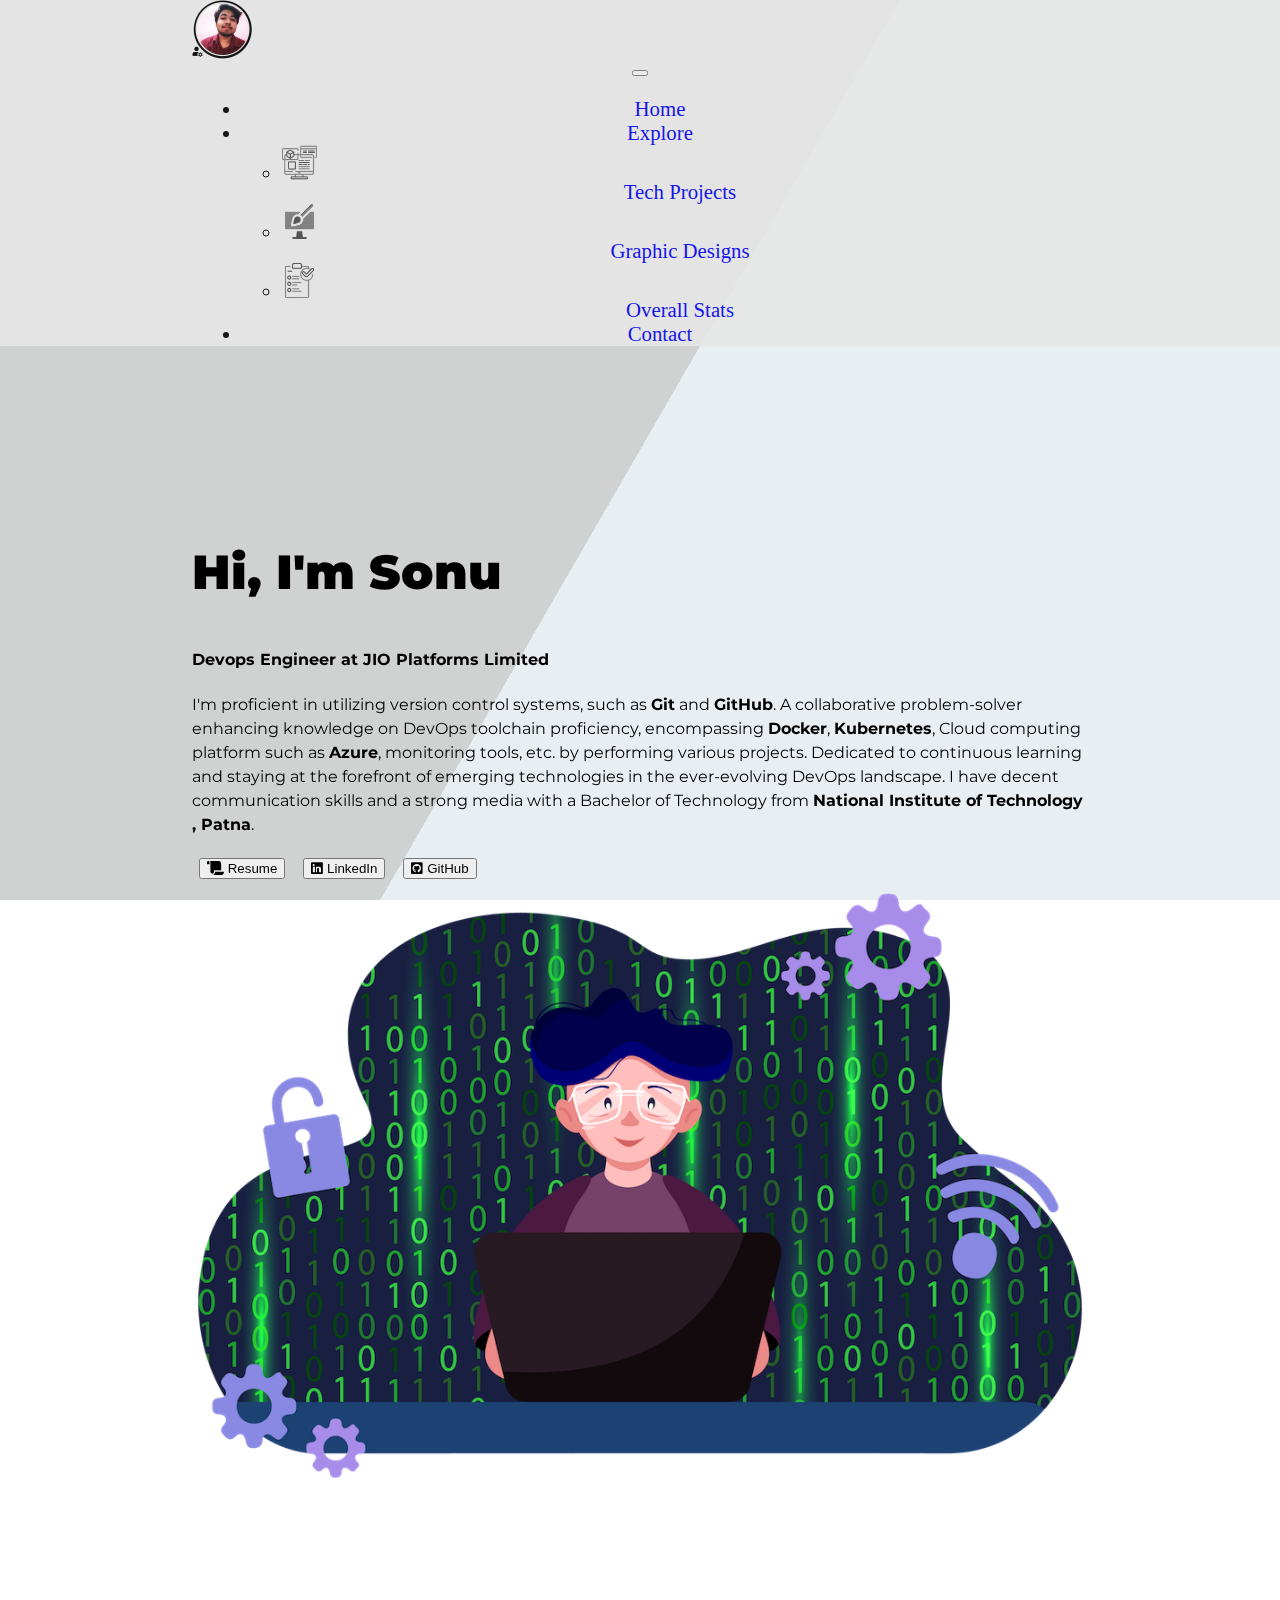
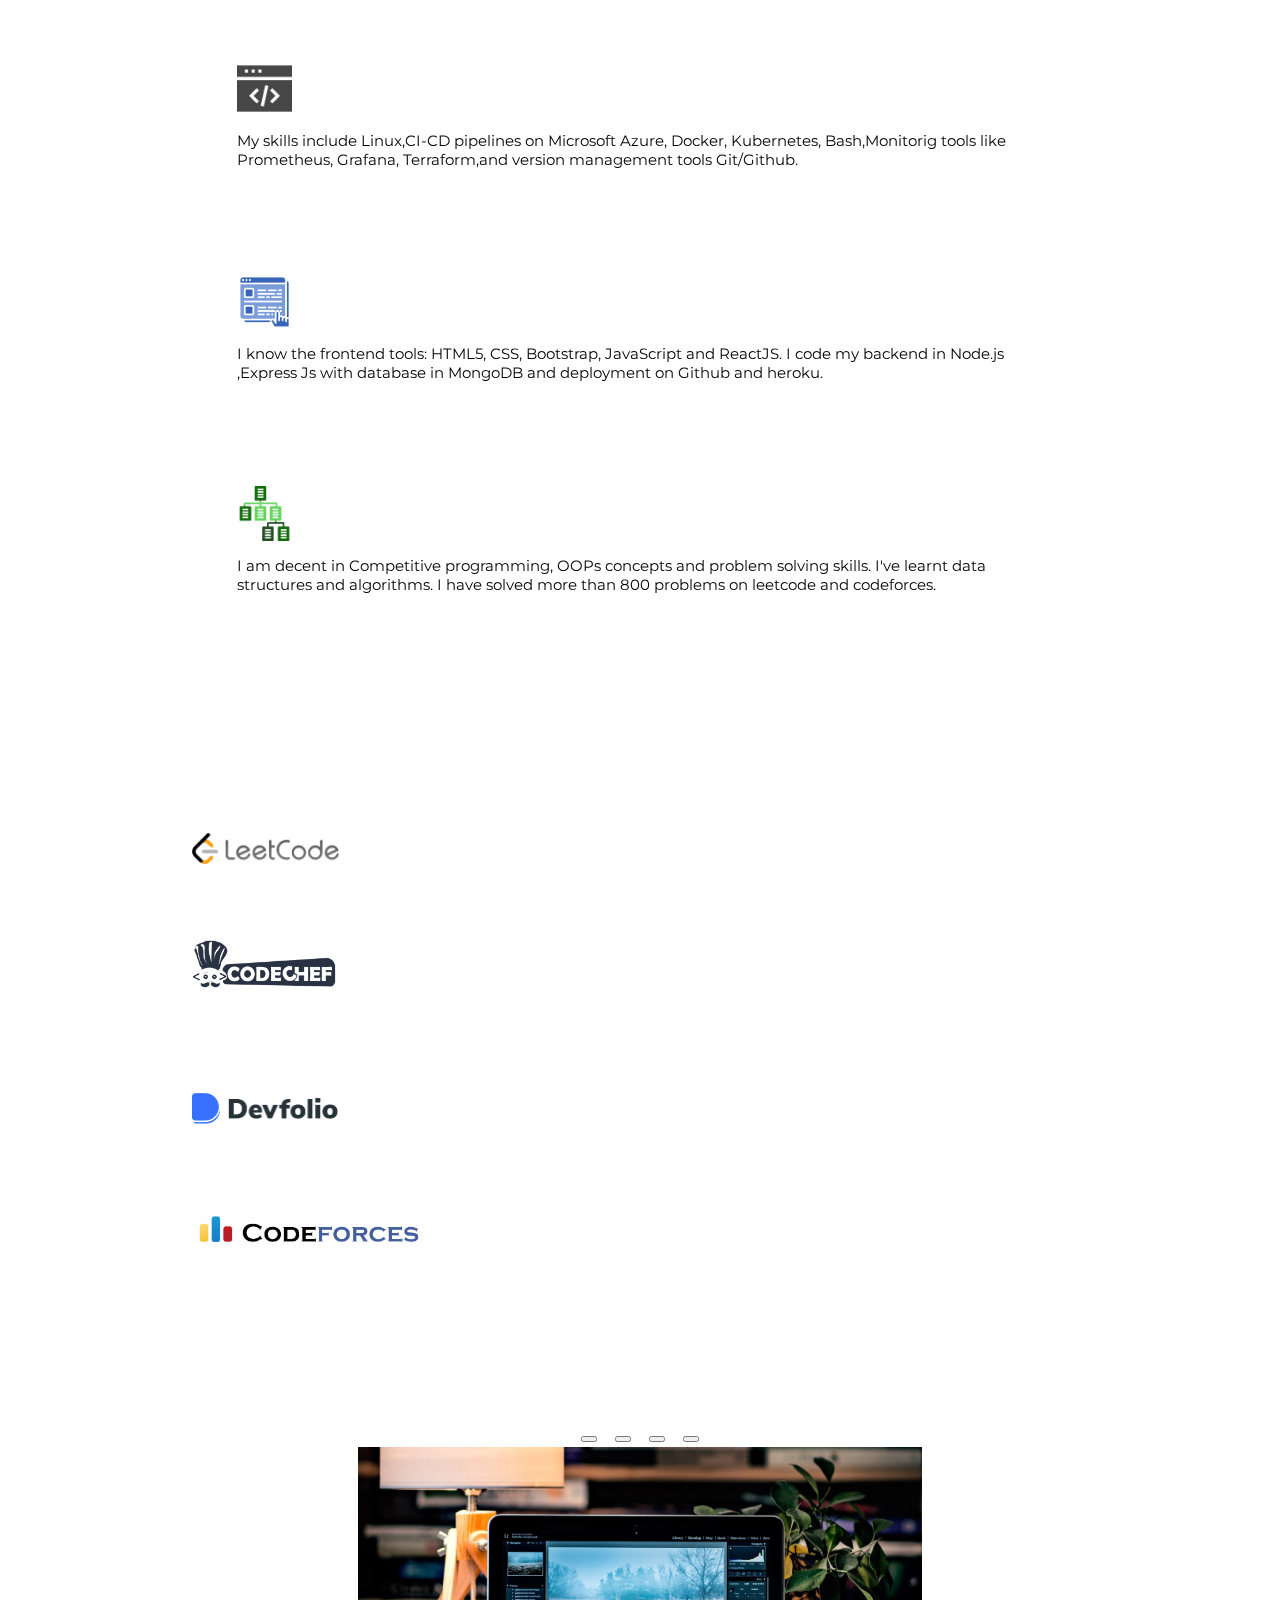
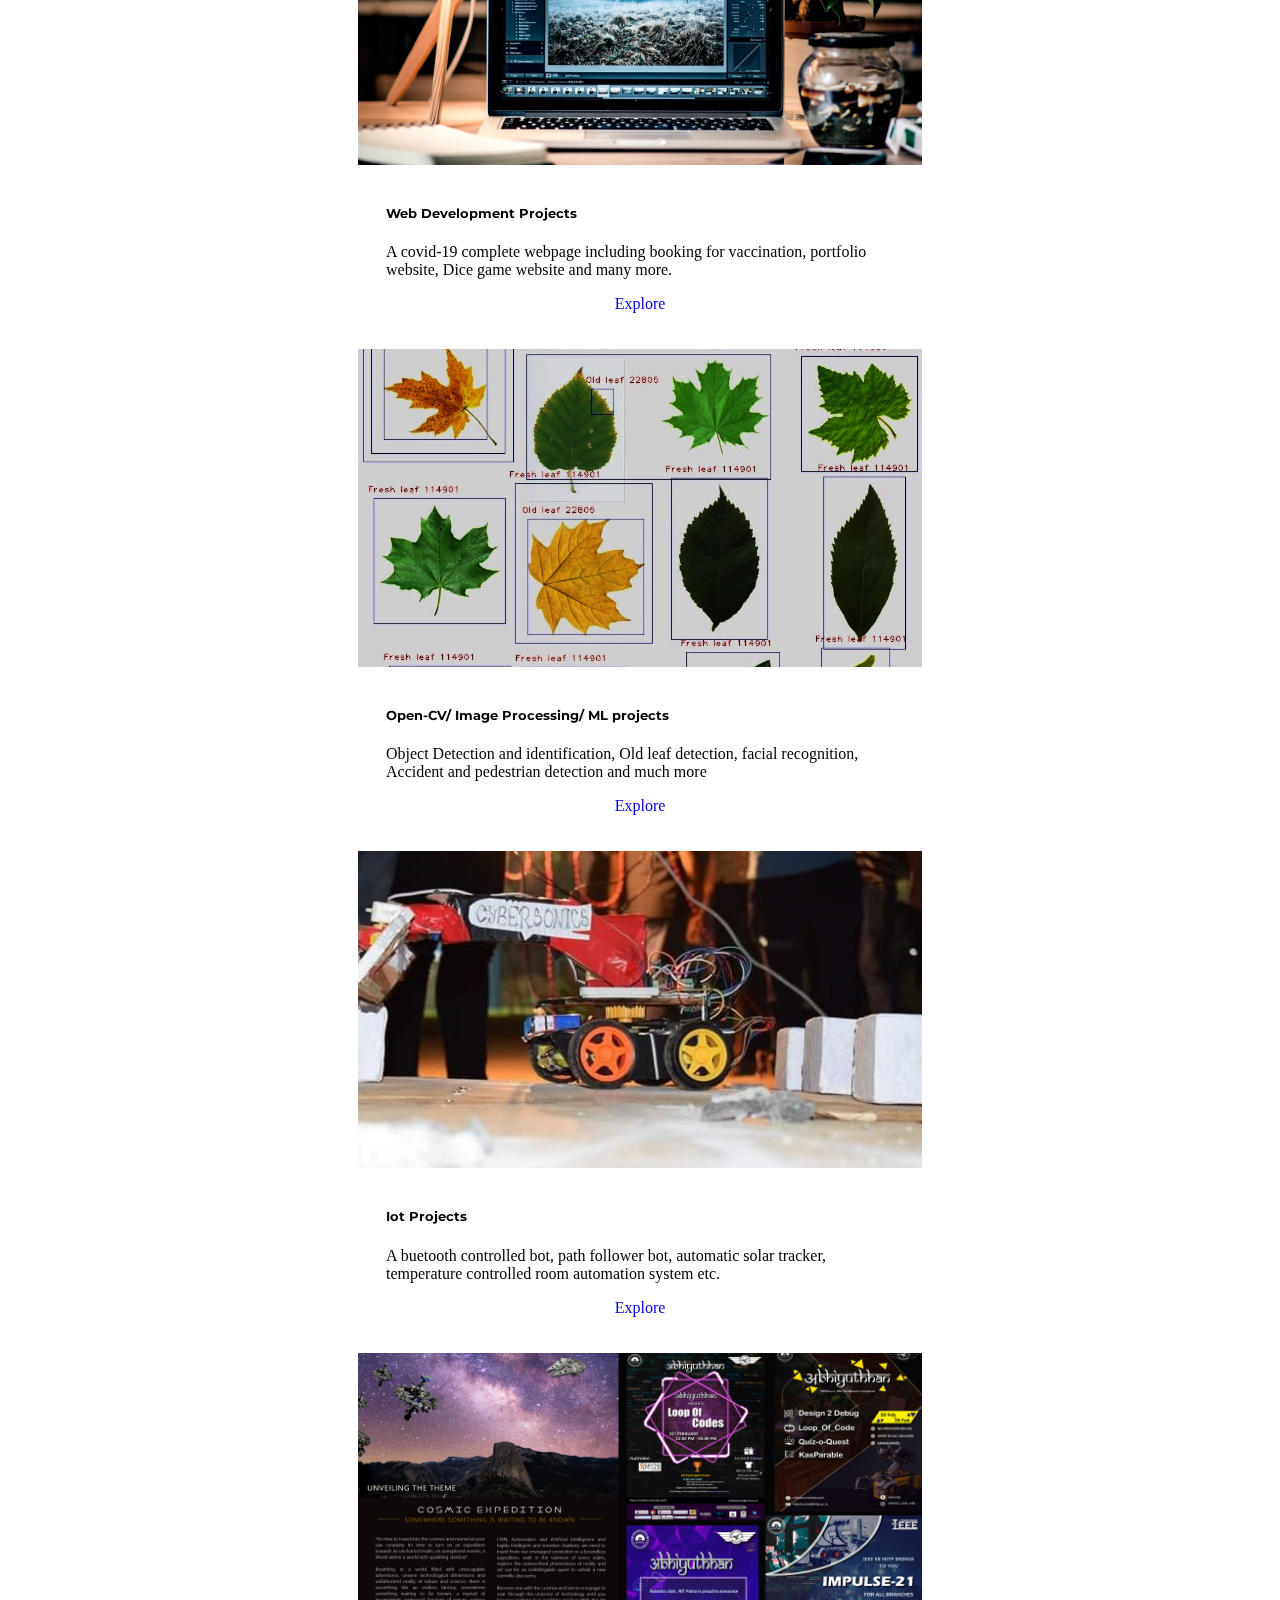
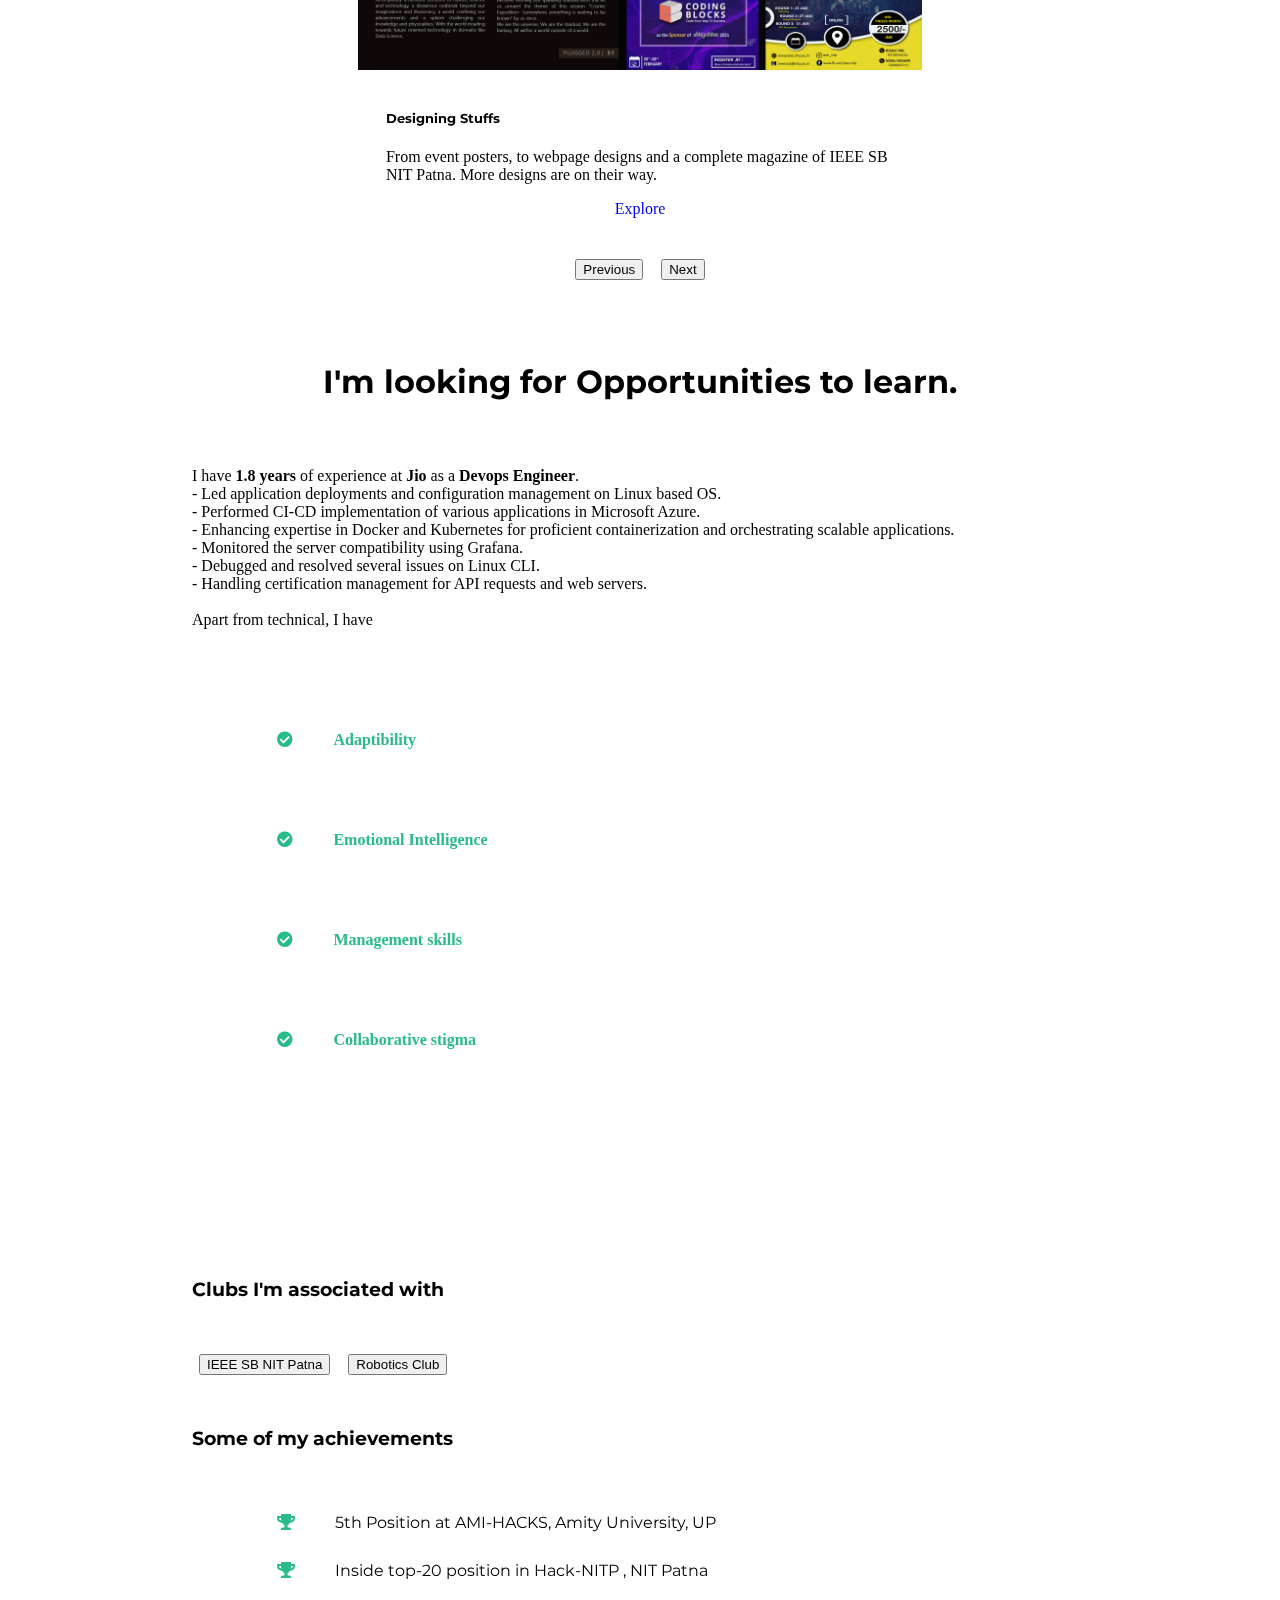
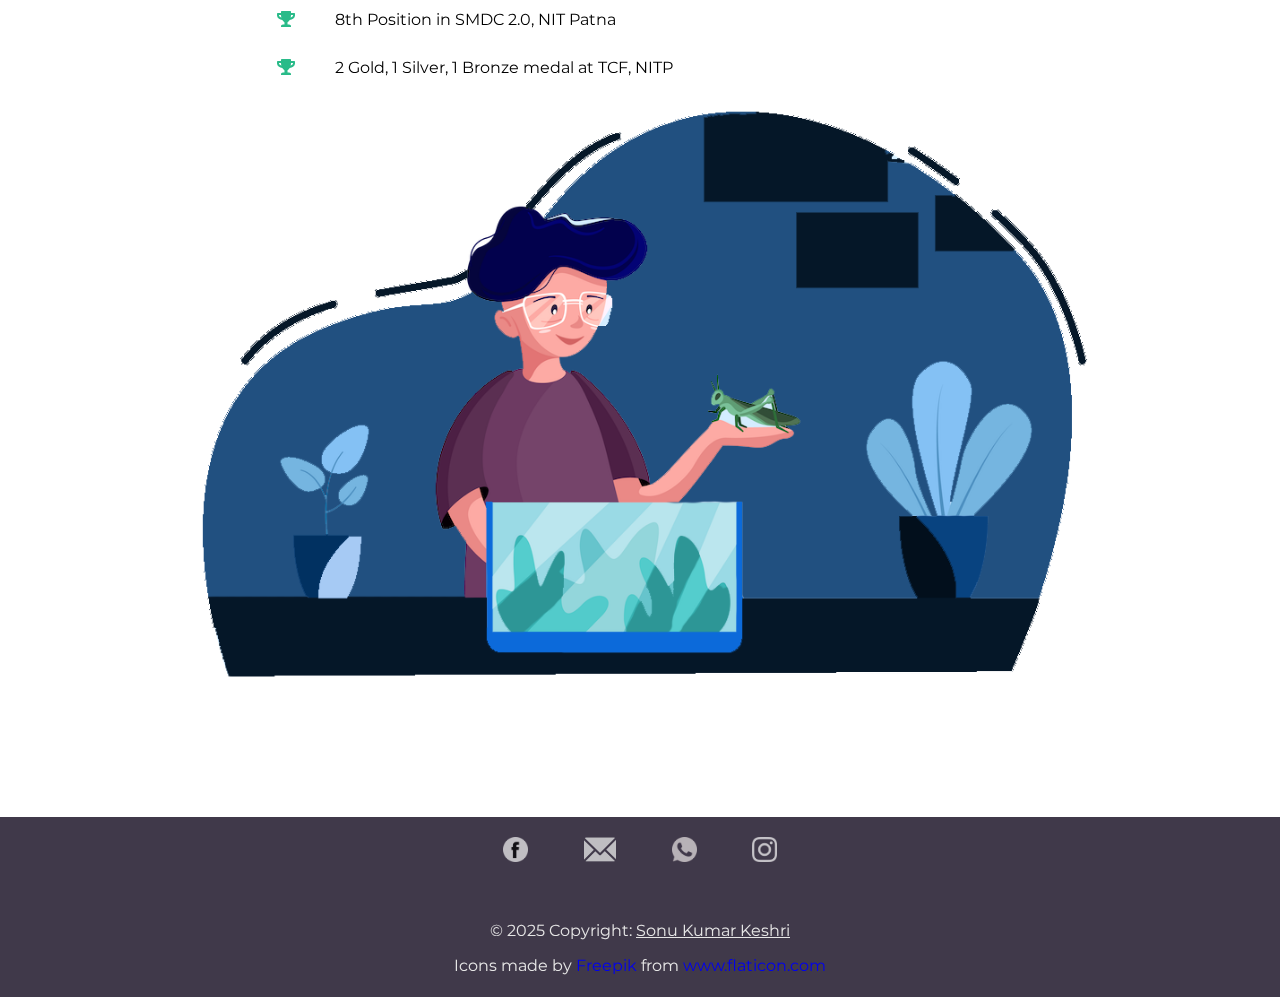
<file: index.html>
<!doctype html>
<html lang="en">

<head>
  <!-- Required meta tags -->
  <meta charset="utf-8">
  <meta name="viewport" content="width=device-width, initial-scale=1">

  <!-- Bootstrap CSS -->
  <link href="https://cdn.jsdelivr.net/npm/bootstrap@5.0.1/dist/css/bootstrap.min.css" rel="stylesheet" integrity="sha384-+0n0xVW2eSR5OomGNYDnhzAbDsOXxcvSN1TPprVMTNDbiYZCxYbOOl7+AMvyTG2x" crossorigin="anonymous">
  <!-- Google fonts -->
  <link rel="preconnect" href="https://fonts.gstatic.com">
  <link href="https://fonts.googleapis.com/css2?family=Montserrat:wght@100;200;400;500;700&family=Roboto&family=Source+Sans+Pro&display=swap" rel="stylesheet">

  <!-- icons ke liye -->
  <link rel="stylesheet" href="https://use.fontawesome.com/releases/v5.13.0/css/all.css">

  <!-- Apna Stylesheet and favicon, created from favicon.cc -->
  <link rel="stylesheet" href="styles.css">
  <link rel="icon" href="images/favicon.ico">

  <title>Portfolio | Sonu</title>
</head>

<body>

  <!-- Navigation Bar -->

  <div class="navigationBar">
    <nav class="navbar navbar-expand-md navbar-light">
      <div class="container-fluid">
        <a class="navbar-brand" href="#"><img src="images\IMG_20210610_123647_2.png" alt=""> </a>

        <button class="navbar-toggler" type="button" data-bs-toggle="collapse" data-bs-target="#navbarSupportedContent" aria-controls="navbarSupportedContent" aria-expanded="false" aria-label="Toggle navigation">
          <span class="navbar-toggler-icon"></span>
        </button>
        <div class="collapse navbar-collapse" id="navbarSupportedContent">

          <ul class="navbar-nav ms-auto nav justify-content-end">

            <li class="nav-item"><a class="nav-link active" aria-current="page" href="#"> Home </a> </li>


            <li class="nav-item dropdown">
              <a class="nav-link dropdown-toggle" href="#" id="navbarDarkDropdownMenuLink" role="button" data-bs-toggle="dropdown" aria-expanded="false">
                Explore
              </a>
              <ul class="dropdown-menu dropdown-menu-light" aria-labelledby="navbarDarkDropdownMenuLink">
                <li><a class="dropdown-item" href="TechProjects.html"><img class="exploreIcons" src="images\projection.png" alt="Tech Projects"> Tech Projects</a></li>
                <li><a class="dropdown-item" href="graphicDesigns.html"><img class="exploreIcons" src="images\graphic-design.png" alt="Tech Projects">Graphic Designs</a></li>
                <li><a class="dropdown-item" href="stats.html"><img class="exploreIcons" src="images\briefing.png" alt="Tech Projects">Overall Stats</a></li>
              </ul>
            </li>

            <li class="nav-item"> <a class="nav-link" href="contact.html"> Contact
              </a> </li>

          </ul>
        </div>
      </div>
    </nav>
  </div>



  <!-- intro basic -->

  <div class="container-fluid">
<div class="rower">


    <div class="row">

      <div class="col-lg-6 col-md-6">
        <div class="infoText">
          <h2>Hi, I'm Sonu</h2>
          <h4>Devops Engineer at JIO Platforms Limited</h4>
          <p></p>
          <p>I'm proficient in utilizing version control systems, such as <B>Git</B> and <B>GitHub</B>. A collaborative problem-solver enhancing knowledge on DevOps toolchain proficiency, encompassing <B>Docker</B>, <B>Kubernetes</B>, Cloud computing platform such as <B>Azure</B>, monitoring tools, etc. by performing various projects. Dedicated to continuous learning and staying at the forefront of emerging technologies in the ever-evolving DevOps landscape. I have decent communication skills and a strong media with a Bachelor of Technology from <B>National Institute of Technology , Patna</B>. 
            <p></p>

            <p></p>
            <a href="https://drive.google.com/file/d/1Of7NNMS3URpUi4ZI8-nAjA60VyKyiA_t/view?usp=sharing"> <button class="btn btn-lg  btn-dark btn-block" type="button" name="button"> <i class="fas fa-scroll"></i> Resume </button></a>
            <a href="https://www.linkedin.com/in/sonu-kumar-keshri-b7b8761a6"> <button class="btn btn-lg btn-outline-primary btn-block" type="button" name="button"> <i class="fab fa-linkedin"></i> LinkedIn </button></a>
            <a href="https://github.com/sonukumarkeshri4"> <button class="btn btn-lg btn-outline-success btn-block" type="button" name="button"> <i class="fab fa-github-square"></i> GitHub </button></a>
        </div>
      </div>
      <div class="col-lg-6 col-md-6">
        <img src="images\b0d3fa951864bc5c4d1aea790598d6e7f1f33d1c.png" alt="MY IMAGE" height="280px" width="auto">
      </div>
    </div>
  </div>

</div>

  <!-- for my skills  -->

  <div class="container-fluid">
<div class="rower">


    <div class="row">

      <div class="col-lg-4 col-md-4">
        <div class="infoText2">
          <img class="skillicons" src="images\programming.png" alt="prograaming icon">
          <p></p>
          <p>My skills include Linux,CI-CD pipelines on Microsoft Azure, Docker, Kubernetes, Bash,Monitorig tools like Prometheus, Grafana, Terraform,and version management tools Git/Github. </p>
        </div>
      </div>

      <div class="col-lg-4 col-md-4">
        <div class="infoText2">
          <img class="skillicons" src="images\blog.png" alt="">
          <p></p>
          <p>I know the frontend tools: HTML5, CSS, Bootstrap, JavaScript and ReactJS.
            I code my backend in Node.js ,Express Js with database in MongoDB and deployment on Github and heroku.</p>
        </div>
      </div>

      <div class="col-lg-4 col-md-4">
        <div class="infoText2">
          <img class="skillicons" src="images\hierarchical-structure.png" alt="">
          <p></p>
          <p>I am decent in Competitive programming, OOPs concepts and problem solving skills. I've learnt
            data structures and algorithms. I have solved more than 800 problems on leetcode and codeforces.</p>
        </div>
      </div>


    </div>
  </div>
</div>
  <!-- platforms on which i am -->

  <div class="container-fluid">
    <div class="rower">


    <div class="row">

      <div class="platformMargin col-lg-3 col-md-6">
        <a href="https://leetcode.com/sonukumarkeshri4/"> <img class="platform-icons" src="images\platforms\leetcode.png" alt="leetcode icon"></a>

      </div>
      <div class="platformMargin col-lg-3 col-md-6">
        <a href="https://www.codechef.com/users/sonukeshri4"> <img class="platform-icons-codechef" src="images\platforms\1_00C_a6JMPYeLdFyx0g28aQ.png" alt="codechef icon"></a>
      </div>
      <div class="platformMargin col-lg-3 col-md-6">
        <a href="https://devfolio.co/@SonuKumarKeshri"><img class="platform-icons" src="images\platforms\download.png" alt="devfolio icon"></a>
      </div>
      <div class="platformMargin col-lg-3 col-md-6">
        <a href="https://devfolio.co/@SonuKeshri"> <img class="platform-icons" src="images\platforms\cf.png" alt="codeforces icon"></a>
      </div>

    </div>
    </div>
  </div>


  <!-- Projects Look and carousel ke andar cards -->

  <div class="container-fluid">
<div class="rower">


    <div class="row">

      <div class="corouscard col-lg-6 col-md-6">

        <div id="carouselExampleDark" class="carousel carousel-dark slide" data-bs-ride="carousel">
          <div class="carousel-indicators">
            <button type="button" data-bs-target="#carouselExampleDark" data-bs-slide-to="0" class="active" aria-current="true" aria-label="Slide 1"></button>
            <button type="button" data-bs-target="#carouselExampleDark" data-bs-slide-to="1" aria-label="Slide 2"></button>
            <button type="button" data-bs-target="#carouselExampleDark" data-bs-slide-to="2" aria-label="Slide 3"></button>
            <button type="button" data-bs-target="#carouselExampleDark" data-bs-slide-to="3" aria-label="Slide 4"></button>
          </div>
          <div class="carousel-inner">
            <div class="carousel-item active" data-bs-interval="2500">
              <div class="card">
                <img src="images\cards\radek-grzybowski-eBRTYyjwpRY-unsplash.jpg" class="card-img-top" alt="web-dev projects">
                <div class="card-body">
                  <br>
                  <h5 class="card-title">Web Development Projects</h5>
                  <p class="card-text">A covid-19 complete webpage including booking for vaccination, portfolio website, Dice game website and many more.</p>
                  <a href="TechProjects.html" class="btn btn-dark btn-lg">Explore</a>
                  <br><br><br>
                </div>
              </div>
            </div>
            <div class="carousel-item" data-bs-interval="2500">
              <div class="card">
                <img src="images\cards\output1.jpg" class="card-img-top" alt="Open cv projects">
                <div class="card-body">
                  <br>
                  <h5 class="card-title">Open-CV/ Image Processing/ ML projects</h5>
                  <p class="card-text">Object Detection and identification, Old leaf detection, facial recognition, Accident and pedestrian detection and much more</p>
                  <a href="TechProjects.html" class="btn btn-dark btn-lg">Explore</a>
                  <br><br><br>
                </div>
              </div>
            </div>
            <div class="carousel-item" data-bs-interval="2500">
              <div class="card">
                <img src="images\cards\FB_IMG_1573654021390.jpg" class="card-img-top" alt="iot-bot">
                <div class="card-body">
                  <br>
                  <h5 class="card-title">Iot Projects</h5>
                  <p class="card-text">A buetooth controlled bot, path follower bot, automatic solar tracker, temperature controlled room automation system etc.</p>
                  <a href="TechProjects.html" class="btn btn-dark btn-lg">Explore</a>
                  <br><br><br>
                </div>
              </div>
            </div>
            <div class="carousel-item" data-bs-interval="2500">
              <div class="card">
                <img src="images\cards\QuesoQUEST_final.jpg" class="card-img-top" alt="iot-bot">
                <div class="card-body">
                  <br>
                  <h5 class="card-title">Designing Stuffs</h5>
                  <p class="card-text">From event posters, to webpage designs and a complete magazine of IEEE SB NIT Patna. More designs are on their way.</p>
                  <a href="graphicDesigns.html" class="btn btn-dark btn-lg">Explore</a>
                  <br><br><br>
                </div>
              </div>
            </div>

          </div>
          <button class="carousel-control-prev" type="button" data-bs-target="#carouselExampleDark" data-bs-slide="prev">
            <span class="carousel-control-prev-icon" aria-hidden="true"></span>
            <span class="visually-hidden">Previous</span>
          </button>
          <button class="carousel-control-next" type="button" data-bs-target="#carouselExampleDark" data-bs-slide="next">
            <span class="carousel-control-next-icon" aria-hidden="true"></span>
            <span class="visually-hidden">Next</span>
          </button>
        </div>

      </div>

      <div class="col-lg-6 col-md-6">
        <p class="intern">I'm looking for Opportunities to learn.</p>
        <br>
        <p style="text-align:left;">I have <B>1.8 years</B> of experience at <B>Jio</B> as a <B>Devops Engineer</B>.
          <br>- Led application deployments and configuration management on Linux based OS.
<br>- Performed CI-CD implementation of various applications in Microsoft Azure.
<br>- Enhancing expertise in Docker and Kubernetes for proficient containerization and orchestrating scalable applications.
<br>- Monitored the server compatibility using Grafana.
<br>- Debugged and resolved several issues on Linux CLI.
<br>- Handling certification management for API requests and web servers.
         <br>
         <br>
          Apart from technical, I have
        </p>

        <div class="softskills1 row">
          <div class="col-lg-6 col-md-6">
            <p class="soft-skills"><i class="soft-skills fas fa-check-circle"></i>Adaptibility </p>
            <p class="soft-skills"><i class="soft-skills fas fa-check-circle"></i>Emotional Intelligence </p>

          </div>
          <div class="col-lg-6 col-md-6">
            <p class="soft-skills"><i class="soft-skills fas fa-check-circle"></i>Management skills </p>
            <p class="soft-skills"><i class="soft-skills fas fa-check-circle"></i>Collaborative stigma </p>

          </div>


        </div>

      </div>

    </div>
    </div>
  </div>

  <!-- now the clubs i am associated with -->


  <div class="container-fluid">
<div class="rower">


    <div class="row">

      <div class="col-lg-6 col-md-6">
        <div class="infoText">
          <h3>Clubs I'm associated with </h3>

          <button type="button" class="btn btn-outline-primary" data-bs-toggle="popover" data-bs-placement="bottom" data-bs-trigger="focus" title="Graphcs and Design Head"
            data-bs-content="Current - Graphics and design head, 2019-21 - Graphics Team Member"> IEEE SB NIT Patna</button>
          <button type="button" class="btn btn-outline-dark" data-bs-toggle="popover" data-bs-placement="bottom" data-bs-trigger="focus" title="Graphcs and Design Head"
            data-bs-content="Current - Graphics and design head, 2019-21 - Graphics Team Member + Project and Innovation Team Member">Robotics Club</button>

          <h3>Some of my achievements </h3>
          <p class="achievements"><i class="soft-skills fas fa-trophy"></i>5th Position at AMI-HACKS, Amity University, UP </p>
          <p class="achievements"><i class="soft-skills fas fa-trophy"></i>Inside top-20 position in Hack-NITP , NIT Patna </p>
          <p class="achievements"><i class="soft-skills fas fa-trophy"></i>8th Position in SMDC 2.0, NIT Patna </p>
          <p class="achievements"><i class="soft-skills fas fa-trophy"></i>2 Gold, 1 Silver, 1 Bronze medal at TCF, NITP </p>



        </div>
      </div>
      <div class="col-lg-6 col-md-6">
        <img src="images\721984ca0e27540ab1620ec6ebd45d1d956f9de6.png" alt="MY IMAGE" height="280px" width="auto">
      </div>
    </div>
  </div>
</div>


  <!-- footer -->

  <div class="footer">


    <a href="https://www.facebook.com/sonukumar.keshri.942/"><img class="skillicons1" src="images\footer\facebook2white.png" alt="programming icon"></a>
    <a href="mailto:sonuk.ug19.ec@nitp.ac.in"><img class="skillicons1" src="images\footer\gmail2white.png" alt="prograaming icon"></a>
    <a href="https://api.whatsapp.com/send?phone=+917033834531&text=I%20found%20this%20number%20from%20your%20website.%20%F0%9F%87%AE%F0%9F%87%B3%20I%20want%20to%20%20contact%20you%20for%20_"> <img class="skillicons1" src="images\footer\whatsapp.png"
        alt="prograaming icon"></a>
    <a href="https://www.instagram.com/sonukumarkeshri4/"><img class="skillicons1" src="images\footer\instagram1.png" alt="prograaming icon"></a>


    <br><br>
    <p class="lasttext">© 2025 Copyright: <u>Sonu Kumar Keshri</u></p>
    <p class="lasttext">Icons made by <a href="https://www.freepik.com" title="Freepik">Freepik</a> from <a href="https://www.flaticon.com/" title="Flaticon">www.flaticon.com</a> </p>


  </div>





  <!-- for animation effect -->

  <div class="bg"></div>
  <div class="bg bg2"></div>
  <div class="bg bg3"></div>


  <!-- Optional JavaScript; choose one of the two! -->

  <!-- Option 1: Bootstrap Bundle with Popper -->
  <!--
    <script src="https://cdn.jsdelivr.net/npm/bootstrap@5.0.1/dist/js/bootstrap.bundle.min.js" integrity="sha384-gtEjrD/SeCtmISkJkNUaaKMoLD0//ElJ19smozuHV6z3Iehds+3Ulb9Bn9Plx0x4" crossorigin="anonymous"></script>
   -->
  <!-- Option 2: Separate Popper and Bootstrap JS -->

  <script src="https://cdn.jsdelivr.net/npm/@popperjs/core@2.9.2/dist/umd/popper.min.js" integrity="sha384-IQsoLXl5PILFhosVNubq5LC7Qb9DXgDA9i+tQ8Zj3iwWAwPtgFTxbJ8NT4GN1R8p" crossorigin="anonymous"></script>
  <script src="https://cdn.jsdelivr.net/npm/bootstrap@5.0.1/dist/js/bootstrap.min.js" integrity="sha384-Atwg2Pkwv9vp0ygtn1JAojH0nYbwNJLPhwyoVbhoPwBhjQPR5VtM2+xf0Uwh9KtT" crossorigin="anonymous"></script>

  <!-- for my popovers -->
  <script>
    var popoverTriggerList = [].slice.call(document.querySelectorAll('[data-bs-toggle="popover"]'))
    var popoverList = popoverTriggerList.map(function(popoverTriggerEl) {
      return new bootstrap.Popover(popoverTriggerEl)
    })
  </script>
</body>

</html>
</file>
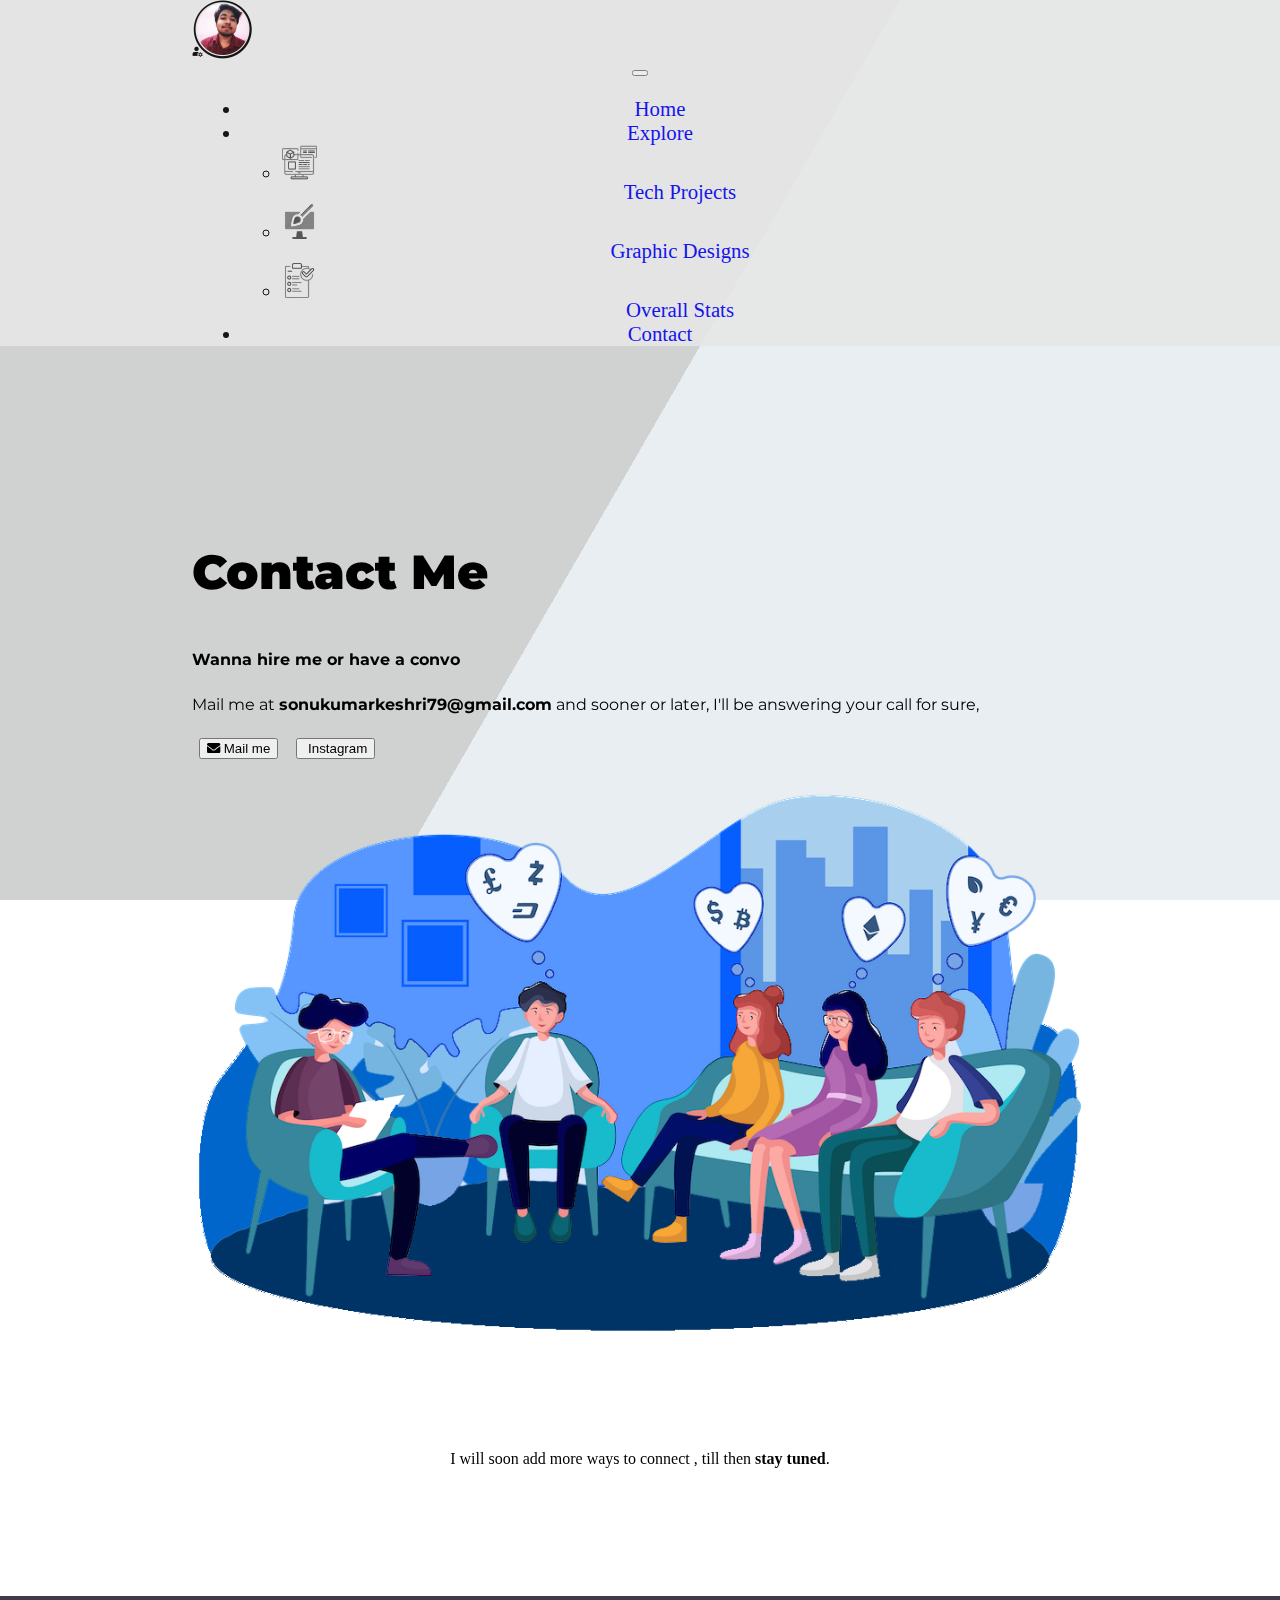
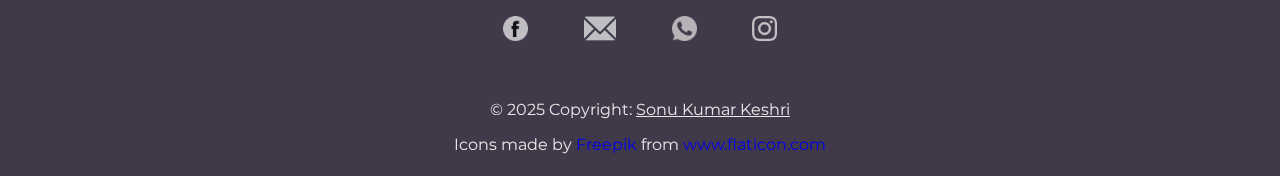
<file: contact.html>
<!doctype html>
<html lang="en">

<head>
  <!-- Required meta tags -->
  <meta charset="utf-8">
  <meta name="viewport" content="width=device-width, initial-scale=1">

  <!-- Bootstrap CSS -->
  <link href="https://cdn.jsdelivr.net/npm/bootstrap@5.0.1/dist/css/bootstrap.min.css" rel="stylesheet" integrity="sha384-+0n0xVW2eSR5OomGNYDnhzAbDsOXxcvSN1TPprVMTNDbiYZCxYbOOl7+AMvyTG2x" crossorigin="anonymous">
  <!-- Google fonts -->
  <link rel="preconnect" href="https://fonts.gstatic.com">
  <link href="https://fonts.googleapis.com/css2?family=Montserrat:wght@100;200;400;500;700&family=Roboto&family=Source+Sans+Pro&display=swap" rel="stylesheet">

  <!-- icons ke liye -->
  <link rel="stylesheet" href="https://use.fontawesome.com/releases/v5.13.0/css/all.css">

  <!-- Apna Stylesheet and favicon, created from favicon.cc -->
  <link rel="stylesheet" href="styles.css">
  <link rel="icon" href="images/favicon.ico">

  <title>Contact Me | Sonu</title>
</head>

<body>

  <!-- Navigation Bar -->

  <div class="navigationBar">
    <nav class="navbar navbar-expand-md navbar-light">
      <div class="container-fluid">
        <a class="navbar-brand" href="index.html"><img src="images\IMG_20210610_123647_2.png" alt=""> </a>

        <button class="navbar-toggler" type="button" data-bs-toggle="collapse" data-bs-target="#navbarSupportedContent" aria-controls="navbarSupportedContent" aria-expanded="false" aria-label="Toggle navigation">
          <span class="navbar-toggler-icon"></span>
        </button>
        <div class="collapse navbar-collapse" id="navbarSupportedContent">

          <ul class="navbar-nav ms-auto nav justify-content-end">

            <li class="nav-item"><a class="nav-link"  href="index.html"> Home </a> </li>


            <li class="nav-item dropdown">
              <a class="nav-link dropdown-toggle" href="#" id="navbarDarkDropdownMenuLink" role="button" data-bs-toggle="dropdown" aria-expanded="false">
                Explore
              </a>
              <ul class="dropdown-menu dropdown-menu-light" aria-labelledby="navbarDarkDropdownMenuLink">
                <li><a class="dropdown-item" href="TechProjects.html"><img class="exploreIcons" src="images\projection.png" alt="Tech Projects"> Tech Projects</a></li>
                <li><a class="dropdown-item" href="graphicDesigns.html"><img class="exploreIcons" src="images\graphic-design.png" alt="Tech Projects">Graphic Designs</a></li>
                <li><a class="dropdown-item" href="stats.html"><img class="exploreIcons" src="images\briefing.png" alt="Tech Projects">Overall Stats</a></li>
              </ul>
            </li>

            <li class="nav-item"> <a class="nav-link active" aria-current="page" href="#"> Contact
              </a> </li>

          </ul>
        </div>
      </div>
    </nav>
  </div>



  <div class="container-fluid">
<div class="rower">


    <div class="row">

      <div class="col-lg-6 col-md-6">
        <div class="infoText">
          <h2>Contact Me</h2>
          <h4>Wanna hire me or have a convo</a></h4>
          <p></p>
          <p>Mail me at <b>sonukumarkeshri79@gmail.com</b> and sooner or later, I'll be answering your call for sure,</p>

            <p></p>
            <p></p>
            <a href="mailto:sonukumarkeshri79@gmail.com"> <button class="btn btn-lg  btn-outline-dark" type="button" name="button"><i class="fas fa-envelope"></i> Mail me </button></a>
            <a href="https://www.instagram.com/sonukumarkeshri4/"> <button class="btn btn-lg  btn-outline-danger" type="button" name="button"><i class="fas fa-square-instagram"></i> Instagram </button></a>
            </div>
      </div>
      <div class="col-lg-6 col-md-6">
        <img src="images\ae0b2d262dbad5e9ab9d5c12a4f02bec5726ba03.png" alt="MY IMAGE" height="280px" width="auto">
      </div>
    </div>
  </div>

</div>
<br><br><br><br>
<div class="infotext">
  <p style="padding:0 15%;"> I will soon add more ways to connect , till then <b>stay tuned</b>.
  </p>
</div>

  <!-- footer -->

  <div class="footer">


    <a href="https://www.facebook.com/sonukumar.keshri.942/"><img class="skillicons1" src="images\footer\facebook2white.png" alt="programming icon"></a>
    <a href="mailto:sonuk.ug19.ec@nitp.ac.in"><img class="skillicons1" src="images\footer\gmail2white.png" alt="prograaming icon"></a>
    <a href="https://api.whatsapp.com/send?phone=+917033834531&text=I%20found%20this%20number%20from%20your%20website.%20%F0%9F%87%AE%F0%9F%87%B3%20I%20want%20to%20%20contact%20you%20for%20_"> <img class="skillicons1" src="images\footer\whatsapp.png"
        alt="prograaming icon"></a>
    <a href="https://www.instagram.com/sonukumarkeshri4/"><img class="skillicons1" src="images\footer\instagram1.png" alt="prograaming icon"></a>


    <br><br>
    <p class="lasttext">© 2025 Copyright: <u>Sonu Kumar Keshri</u></p>
    <p class="lasttext">Icons made by <a href="https://www.freepik.com" title="Freepik">Freepik</a> from <a href="https://www.flaticon.com/" title="Flaticon">www.flaticon.com</a> </p>


  </div>





  <!-- for animation effect -->

  <div class="bg"></div>
  <div class="bg bg2"></div>
  <div class="bg bg3"></div>


  <!-- Optional JavaScript; choose one of the two! -->

  <!-- Option 1: Bootstrap Bundle with Popper -->
  <!--
    <script src="https://cdn.jsdelivr.net/npm/bootstrap@5.0.1/dist/js/bootstrap.bundle.min.js" integrity="sha384-gtEjrD/SeCtmISkJkNUaaKMoLD0//ElJ19smozuHV6z3Iehds+3Ulb9Bn9Plx0x4" crossorigin="anonymous"></script>
   -->
  <!-- Option 2: Separate Popper and Bootstrap JS -->

  <script src="https://cdn.jsdelivr.net/npm/@popperjs/core@2.9.2/dist/umd/popper.min.js" integrity="sha384-IQsoLXl5PILFhosVNubq5LC7Qb9DXgDA9i+tQ8Zj3iwWAwPtgFTxbJ8NT4GN1R8p" crossorigin="anonymous"></script>
  <script src="https://cdn.jsdelivr.net/npm/bootstrap@5.0.1/dist/js/bootstrap.min.js" integrity="sha384-Atwg2Pkwv9vp0ygtn1JAojH0nYbwNJLPhwyoVbhoPwBhjQPR5VtM2+xf0Uwh9KtT" crossorigin="anonymous"></script>


</body>

</html>
</file>
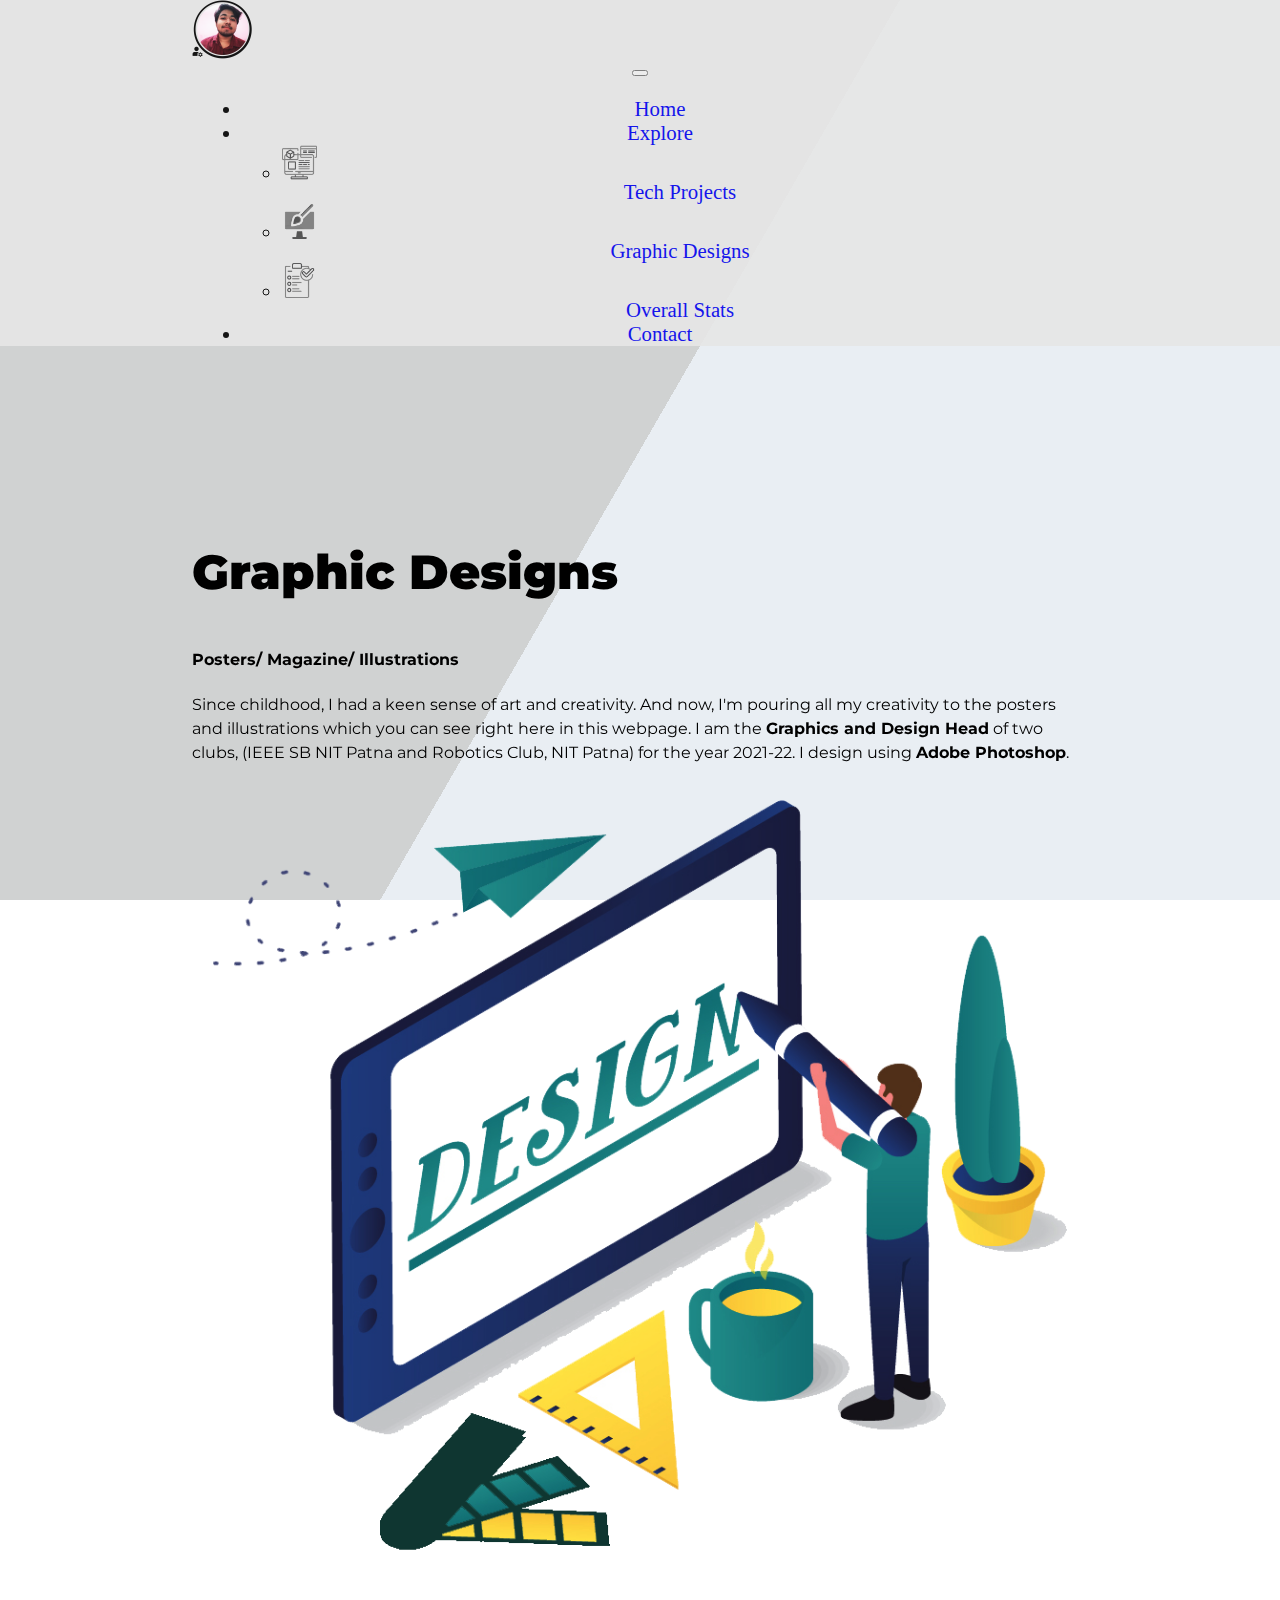
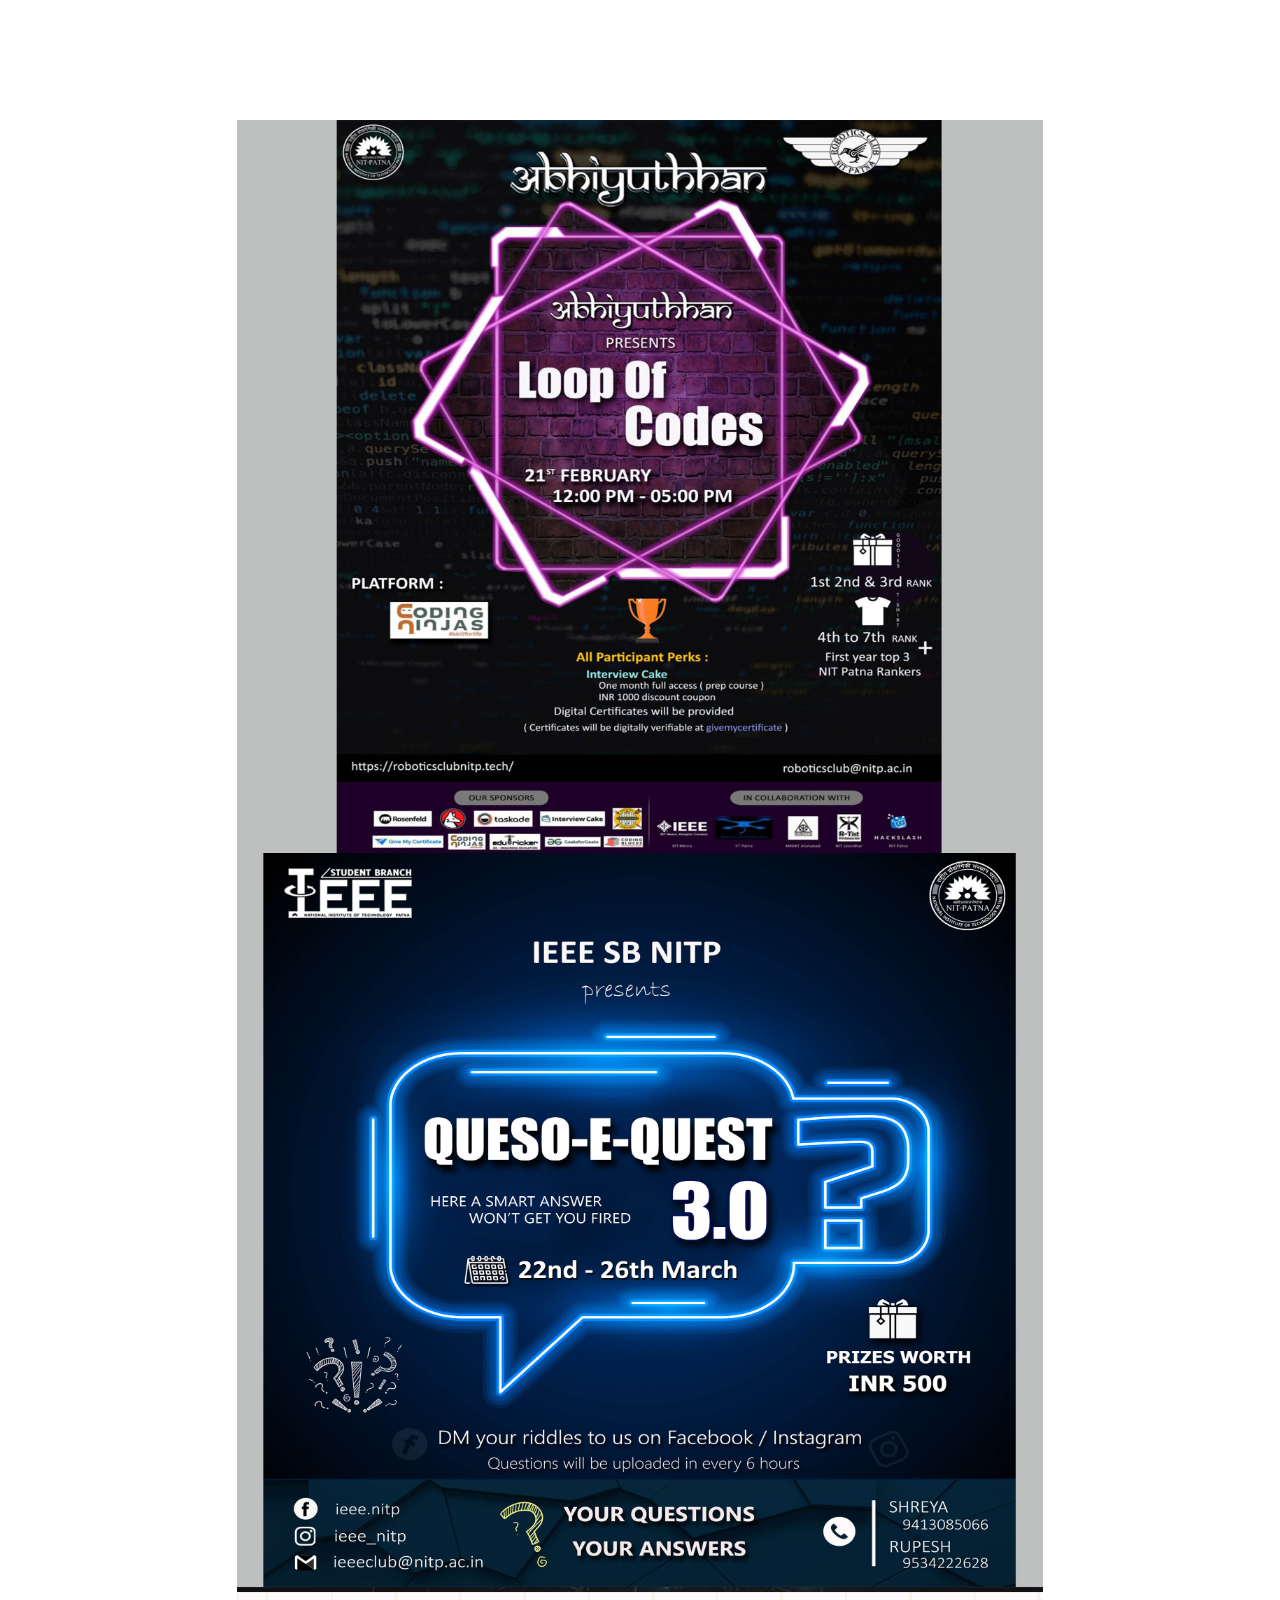
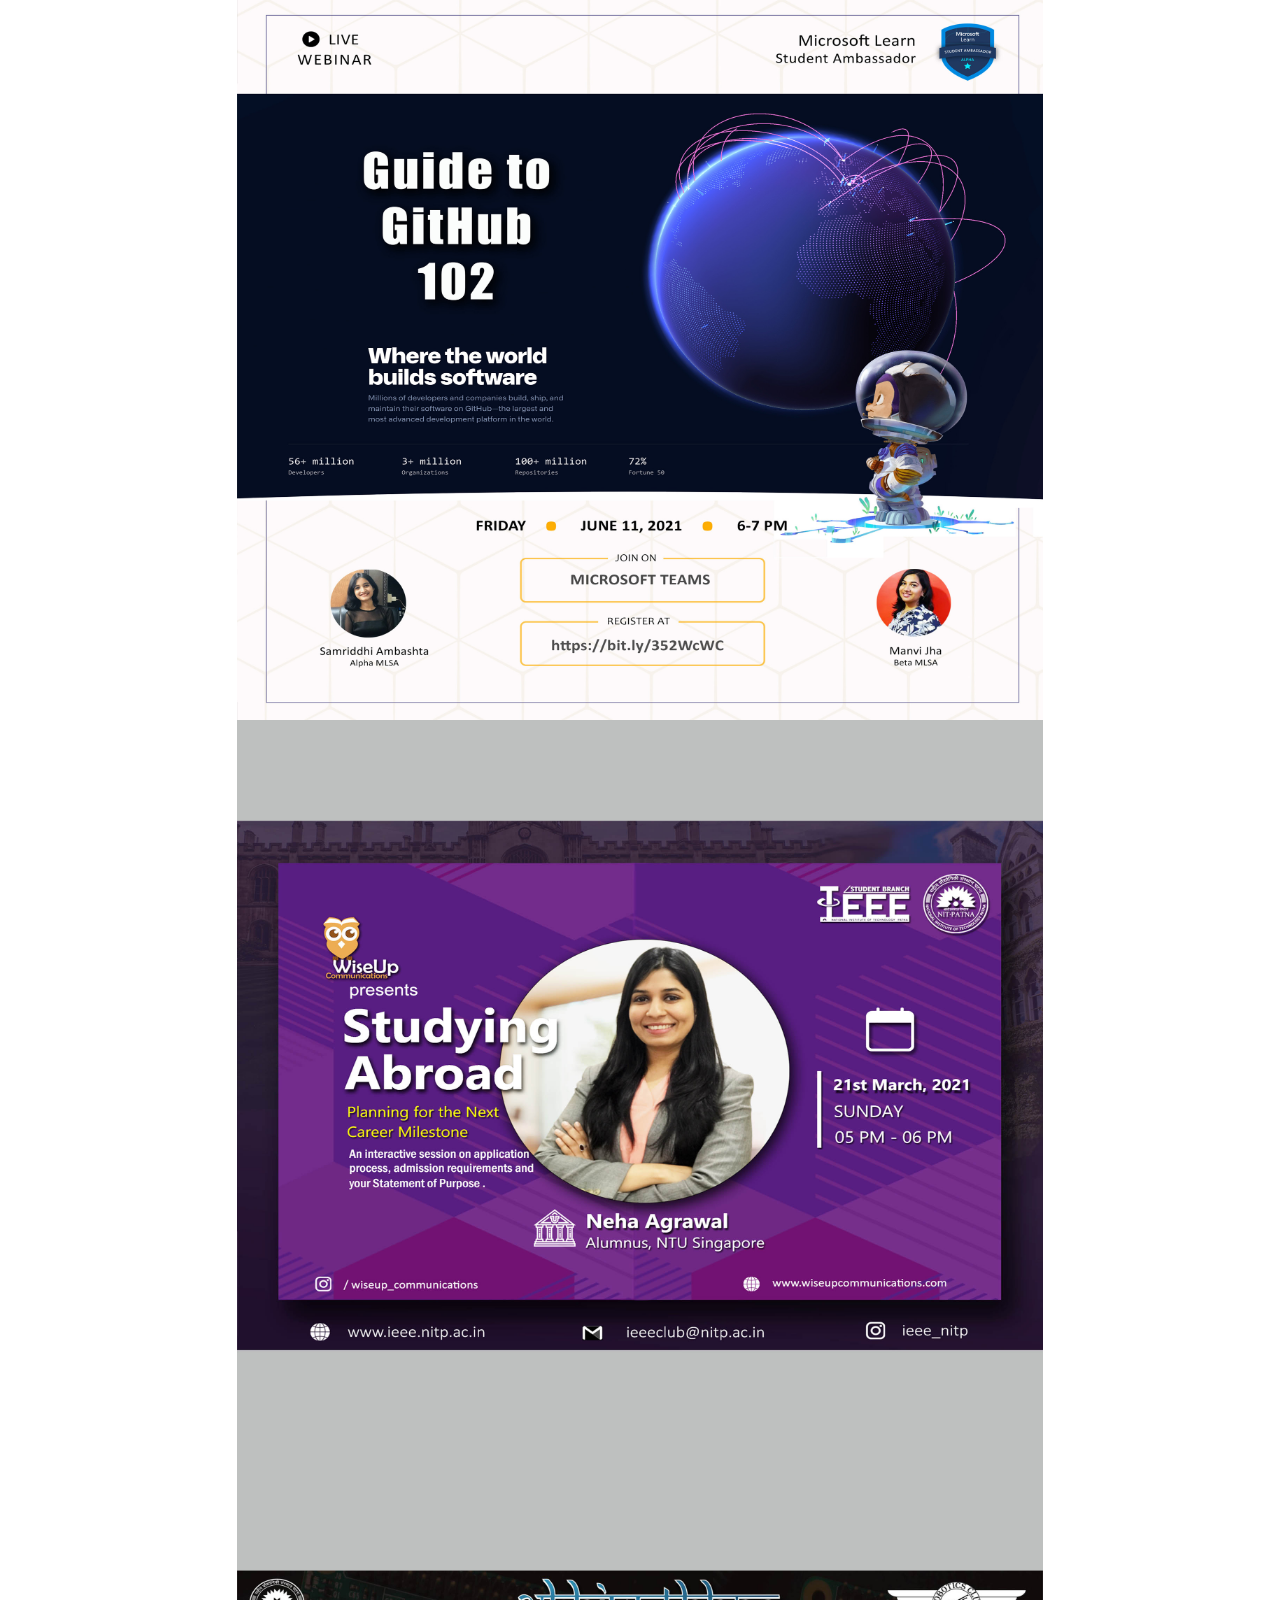
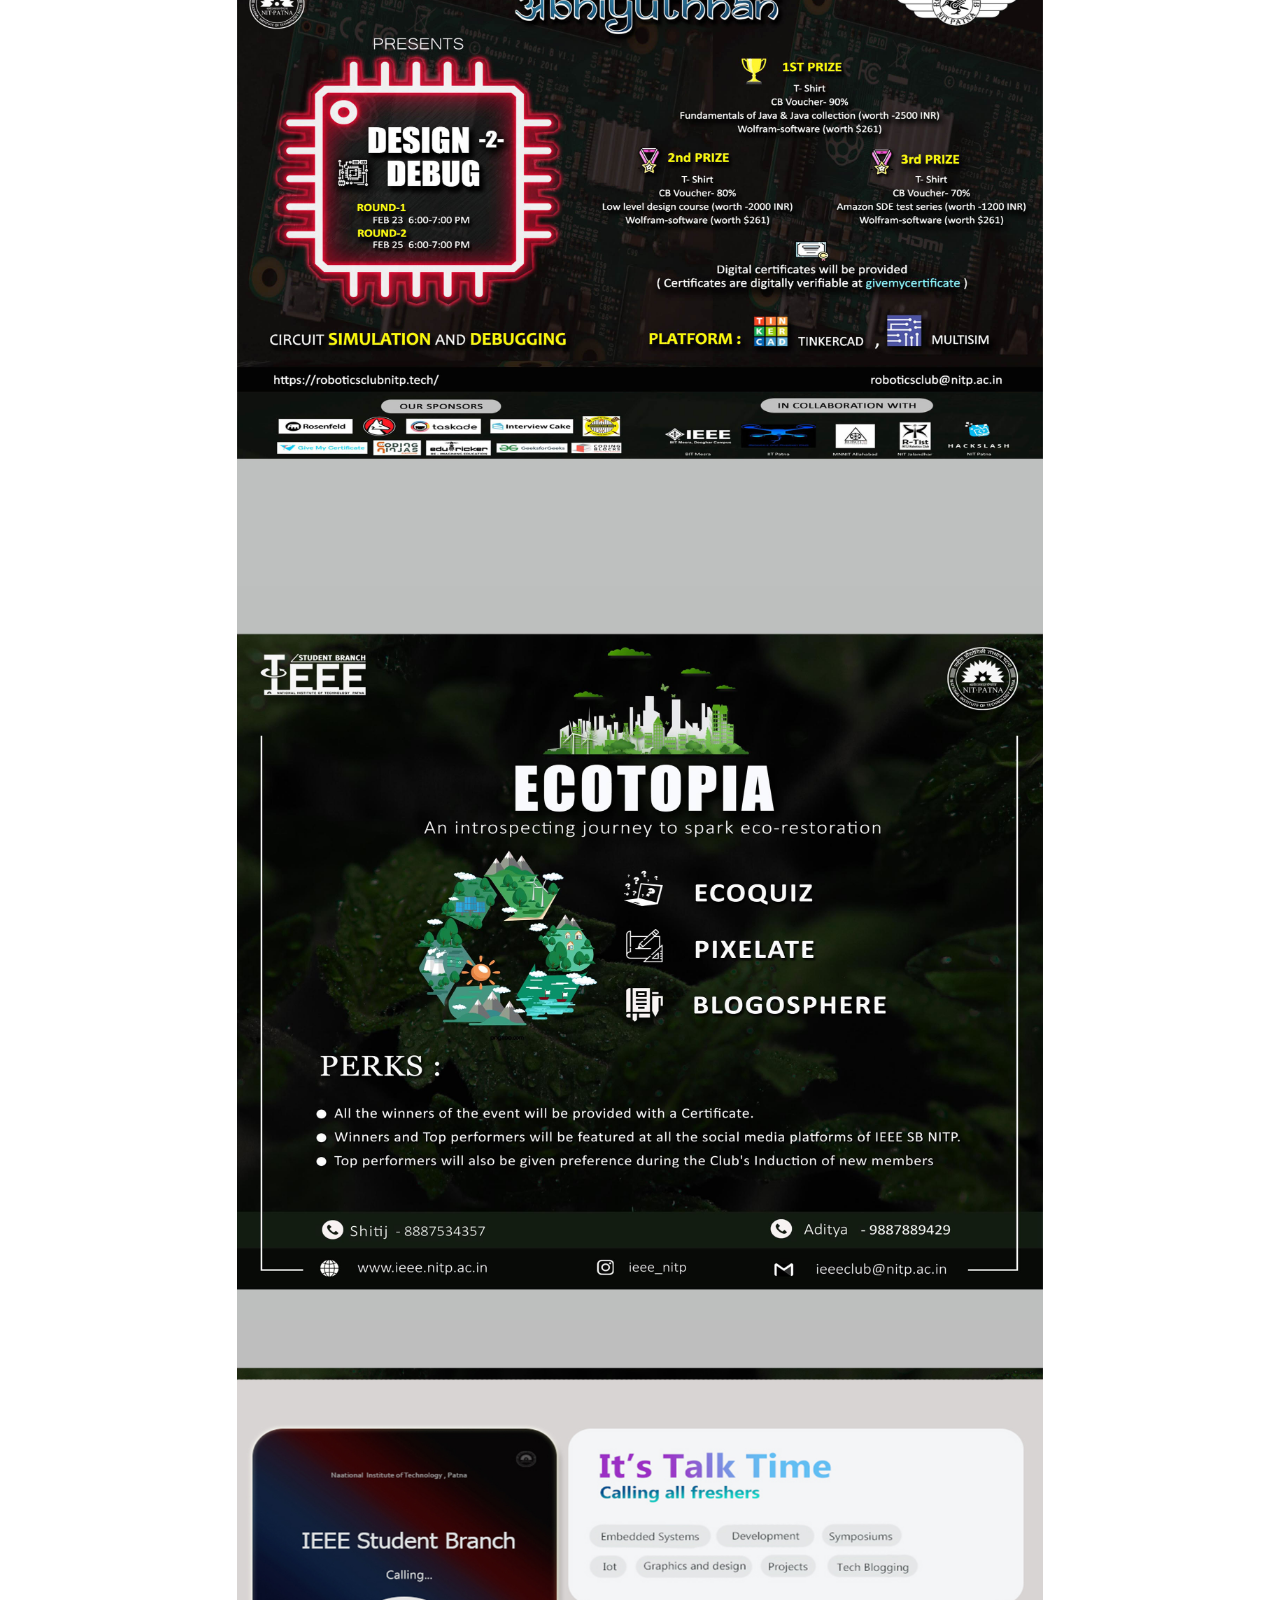
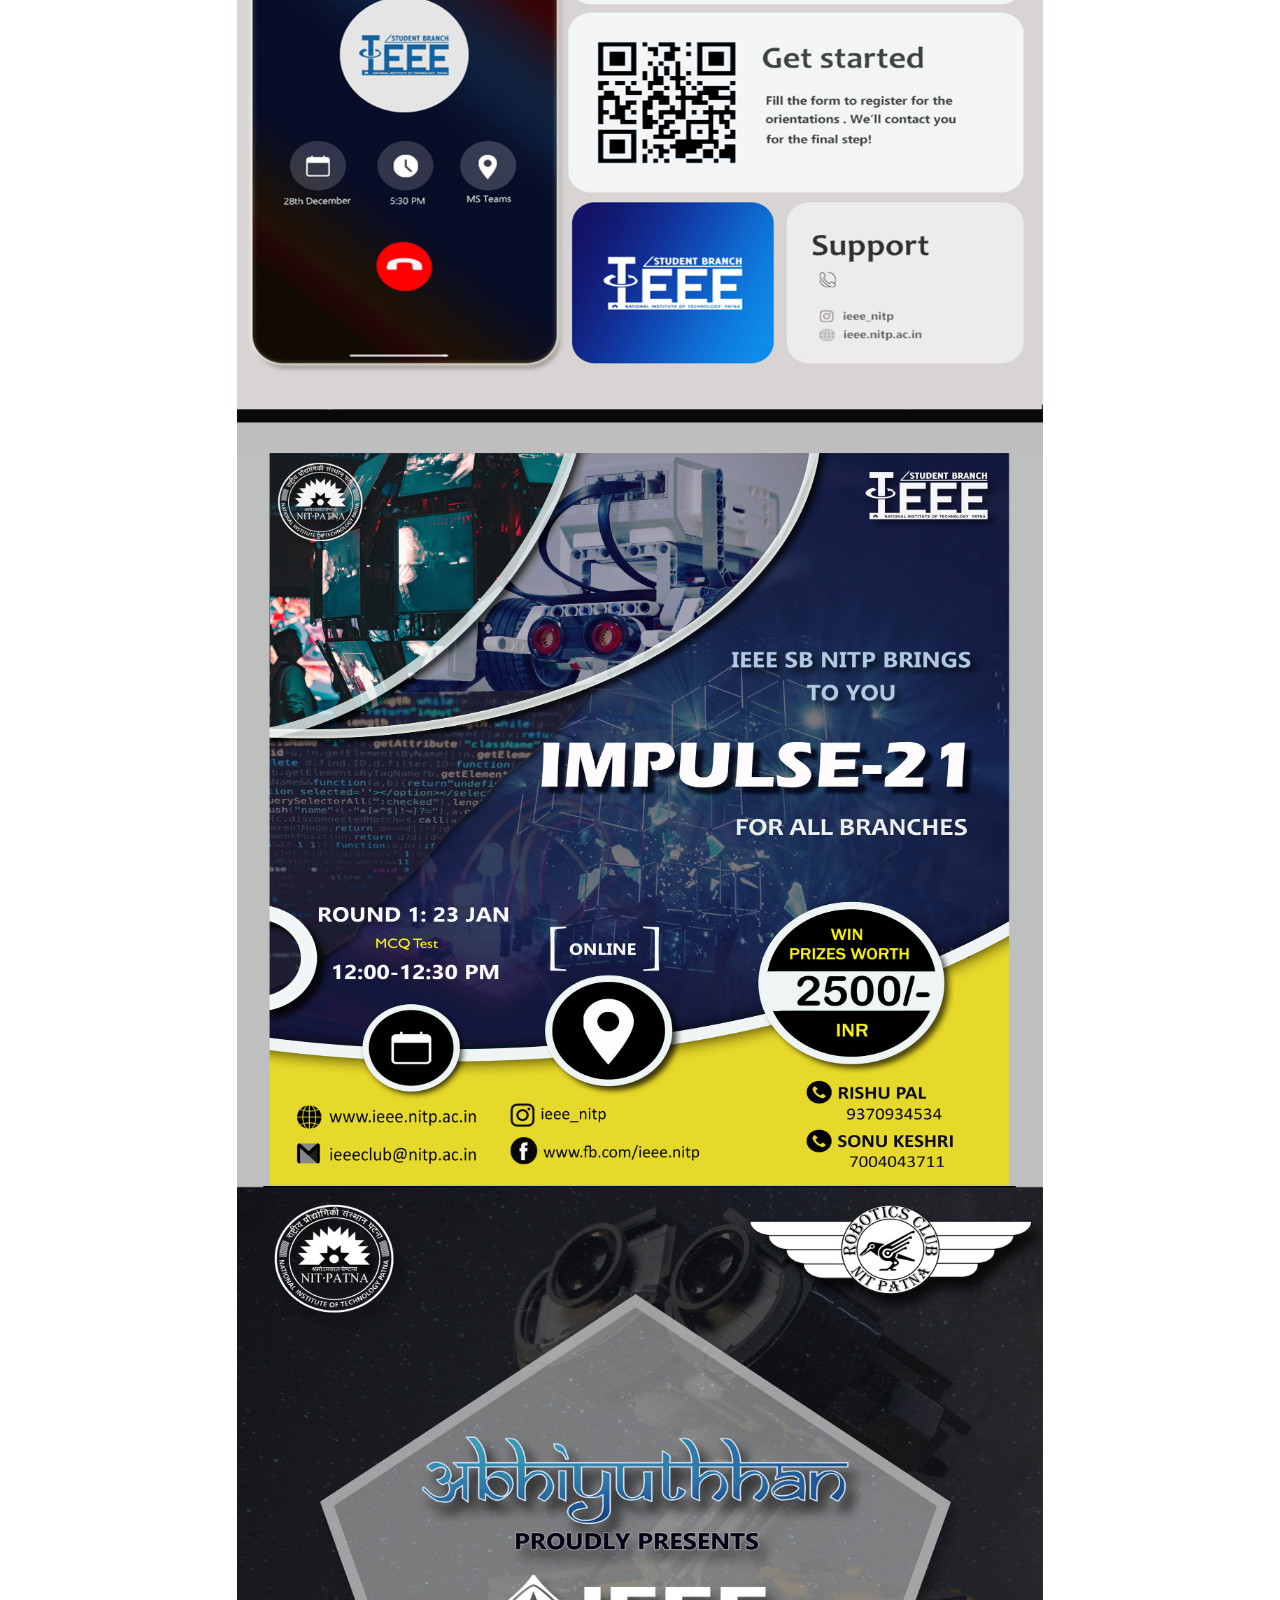
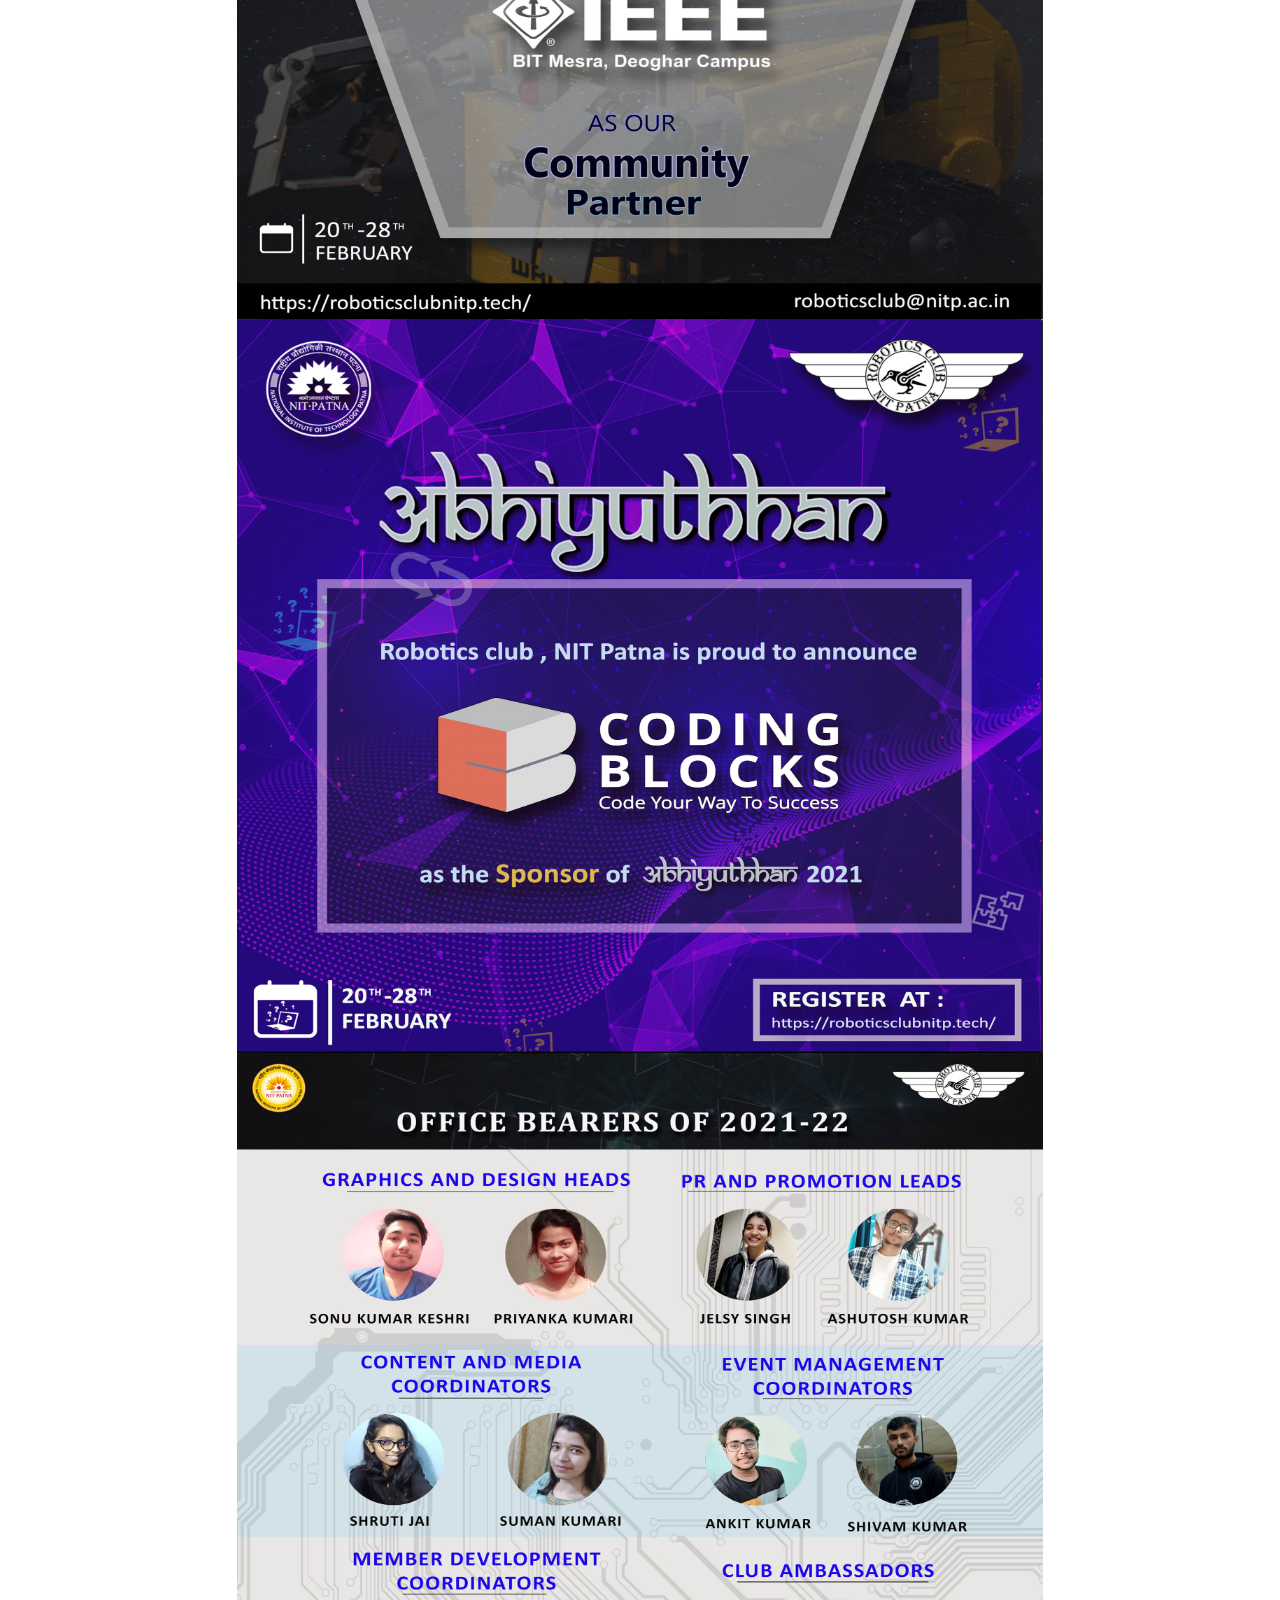
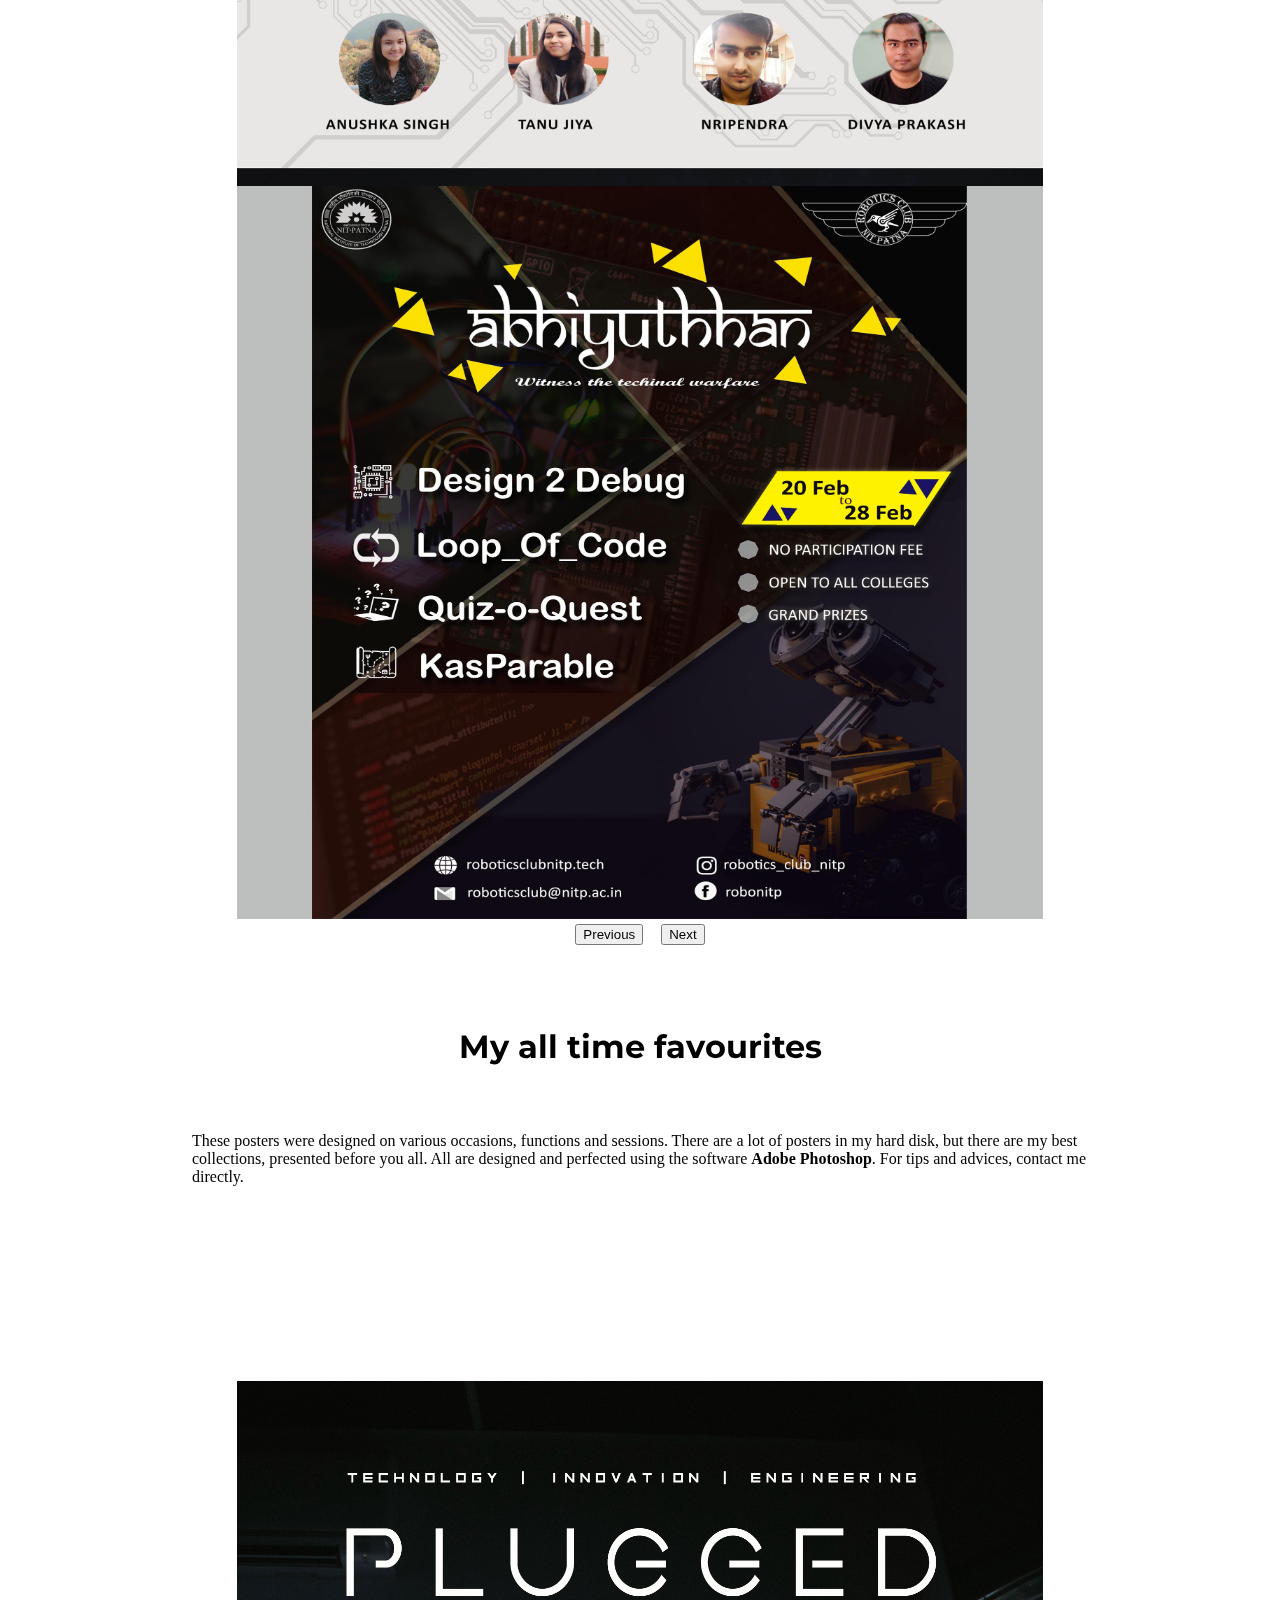
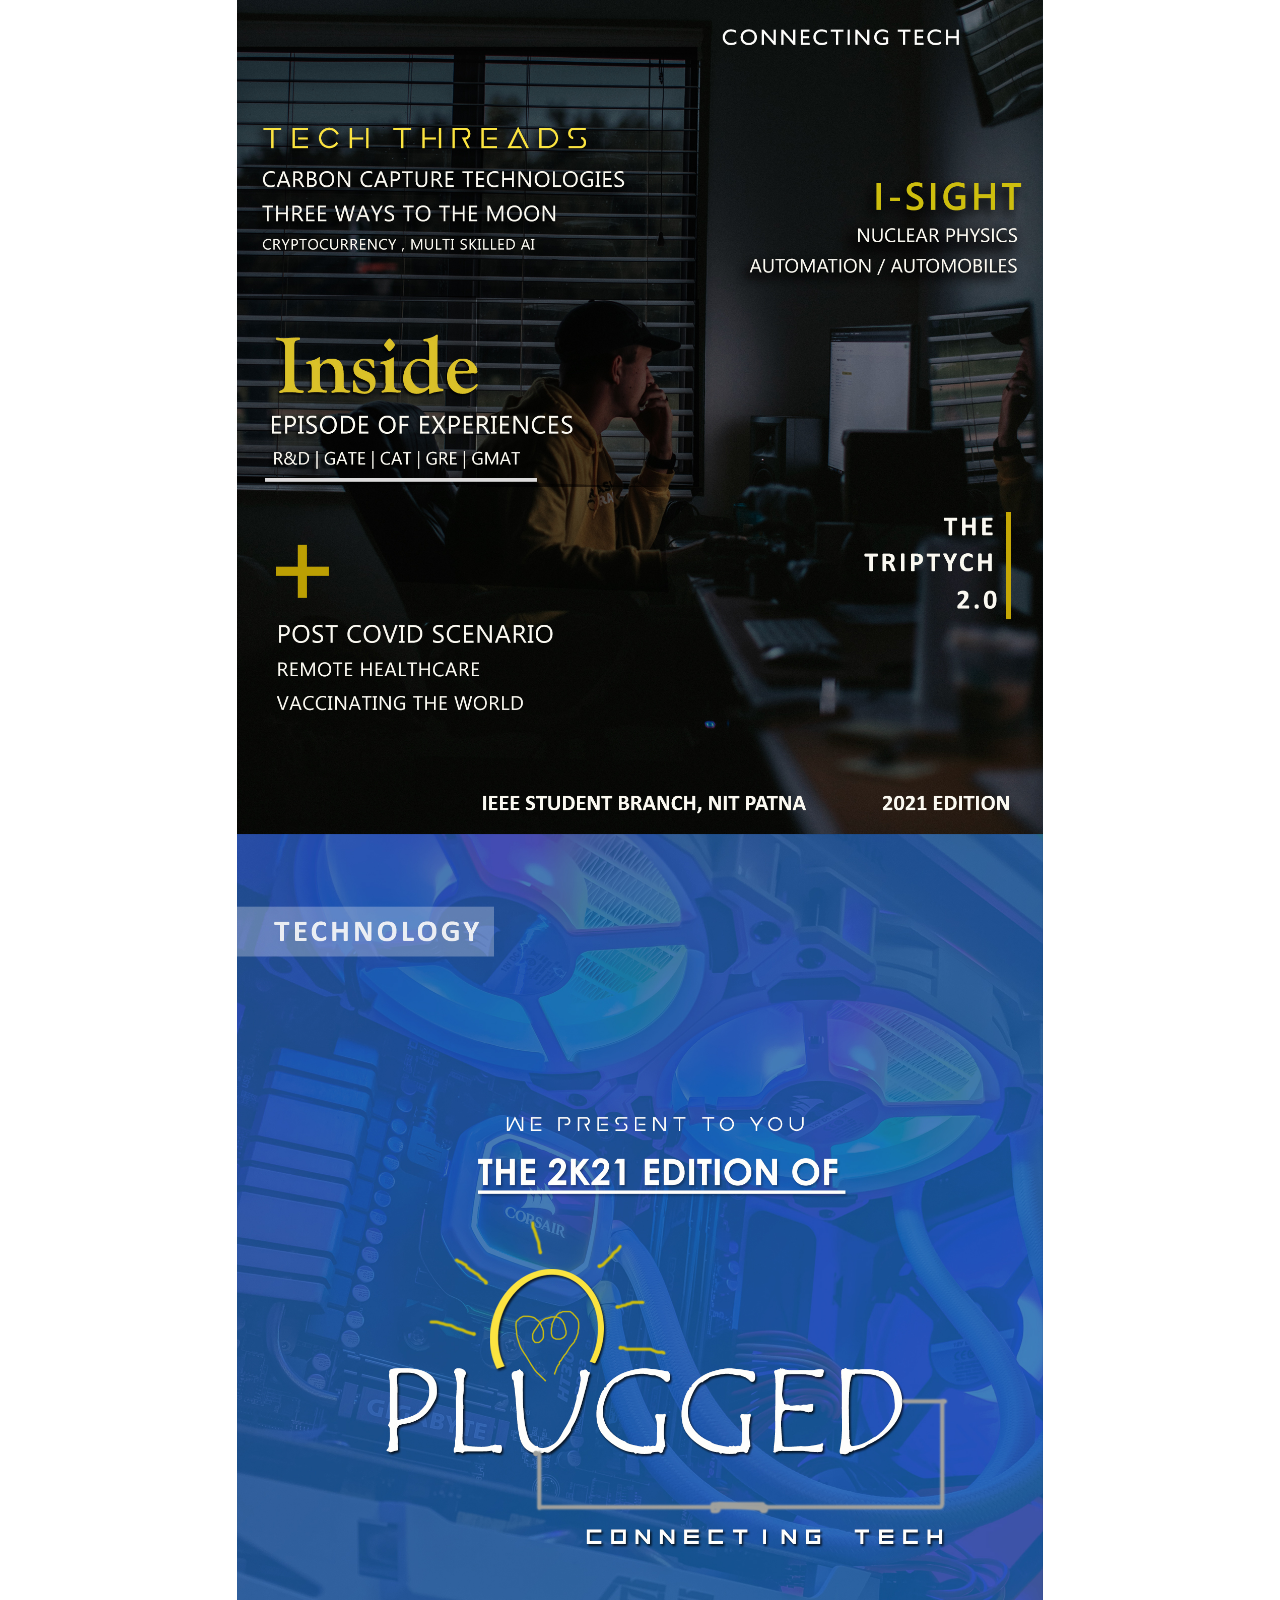
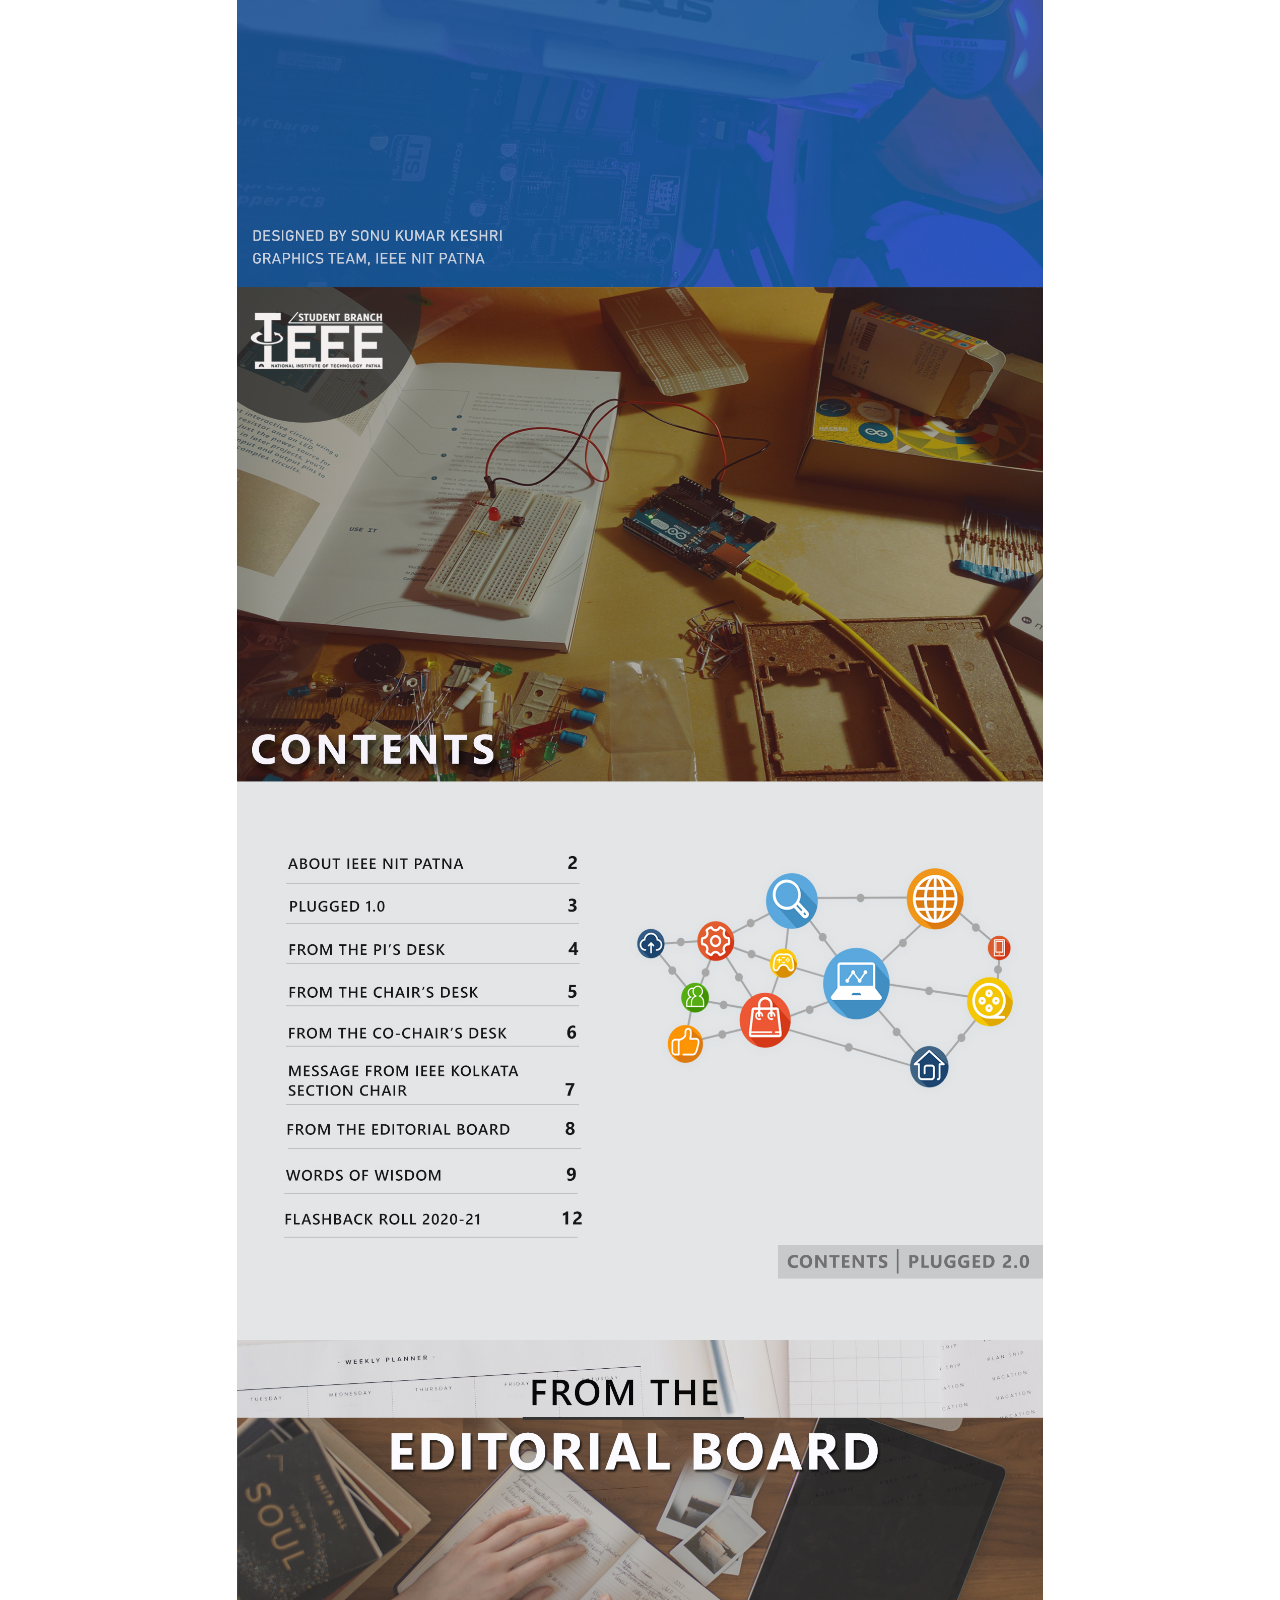
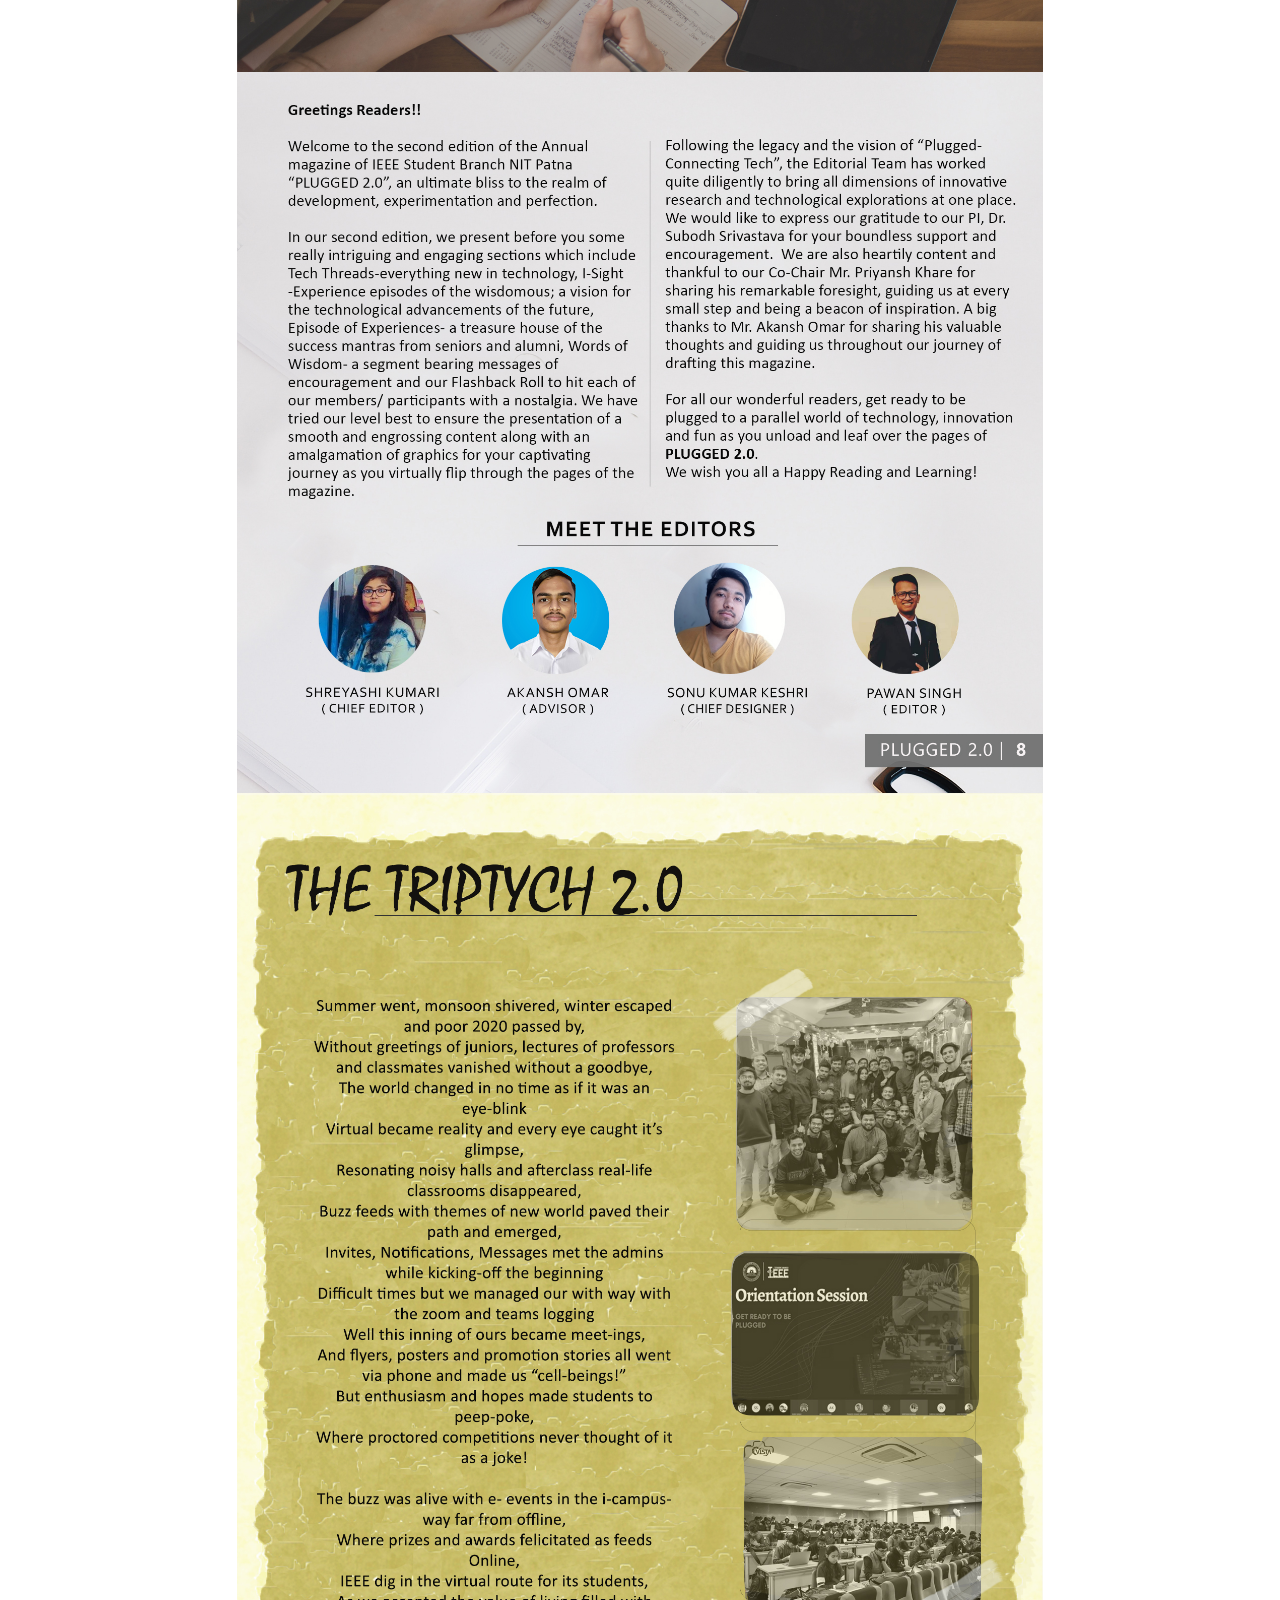
<file: graphicDesigns.html>
<!doctype html>
<html lang="en">

<head>
  <!-- Required meta tags -->
  <meta charset="utf-8">
  <meta name="viewport" content="width=device-width, initial-scale=1">

  <!-- Bootstrap CSS -->
  <link href="https://cdn.jsdelivr.net/npm/bootstrap@5.0.1/dist/css/bootstrap.min.css" rel="stylesheet" integrity="sha384-+0n0xVW2eSR5OomGNYDnhzAbDsOXxcvSN1TPprVMTNDbiYZCxYbOOl7+AMvyTG2x" crossorigin="anonymous">
  <!-- Google fonts -->
  <link rel="preconnect" href="https://fonts.gstatic.com">
  <link href="https://fonts.googleapis.com/css2?family=Montserrat:wght@100;200;400;500;700&family=Roboto&family=Source+Sans+Pro&display=swap" rel="stylesheet">

  <!-- icons ke liye -->
  <link rel="stylesheet" href="https://use.fontawesome.com/releases/v5.13.0/css/all.css">

  <!-- Apna Stylesheet and favicon, created from favicon.cc -->
  <link rel="stylesheet" href="styles.css">
  <link rel="icon" href="images/favicon.ico">

  <title>GRAPHICS | Sonu</title>
</head>

<body>

  <!-- Navigation Bar -->

  <div class="navigationBar">
    <nav class="navbar navbar-expand-md navbar-light">
      <div class="container-fluid">
        <a class="navbar-brand" href="index.html"><img src="images\IMG_20210610_123647_2.png" alt=""> </a>

        <button class="navbar-toggler" type="button" data-bs-toggle="collapse" data-bs-target="#navbarSupportedContent" aria-controls="navbarSupportedContent" aria-expanded="false" aria-label="Toggle navigation">
          <span class="navbar-toggler-icon"></span>
        </button>
        <div class="collapse navbar-collapse" id="navbarSupportedContent">

          <ul class="navbar-nav ms-auto nav justify-content-end">

            <li class="nav-item"><a class="nav-link" href="index.html"> Home </a> </li>


            <li class="nav-item dropdown">
              <a class="nav-link dropdown-toggle  active" href="#" id="navbarDarkDropdownMenuLink" role="button" data-bs-toggle="dropdown" aria-expanded="false">
                Explore
              </a>
              <ul class="dropdown-menu dropdown-menu-light" aria-labelledby="navbarDarkDropdownMenuLink">
                <li><a class="dropdown-item " href="TechProjects.html"><img class="exploreIcons" src="images\projection.png" alt="Tech Projects"> Tech Projects</a></li>
                <li><a class="dropdown-item active" href="#"><img class="exploreIcons" src="images\graphic-design.png" alt="Tech Projects">Graphic Designs</a></li>
                <li><a class="dropdown-item" href="stats.html"><img class="exploreIcons" src="images\briefing.png" alt="Tech Projects">Overall Stats</a></li>
              </ul>
            </li>

            <li class="nav-item"> <a class="nav-link" href="contact.html"> Contact
              </a> </li>

          </ul>
        </div>
      </div>
    </nav>
  </div>



  <!-- intro basic -->

  <div class="container-fluid">
    <div class="rower">


      <div class="row">

        <div class="col-lg-6 col-md-6">
          <div class="infoText">
            <h2>Graphic Designs</h2>
            <h4>Posters/ Magazine/ Illustrations</h4>
            <p></p>
            <p>Since childhood, I had a keen sense of art and creativity. And now, I'm pouring all my creativity to
              the posters and illustrations which you can see right here in this webpage. I am the <b>Graphics and Design Head</b> of
              two clubs, (IEEE SB NIT Patna and Robotics Club, NIT Patna) for the year 2021-22.
              I design using <b>Adobe Photoshop</b>. </p>
             </div>
        </div>
        <div class="col-lg-6 col-md-6">
          <img src="images\designs\—Pngtree—man designing with tablet in_5315163.png" alt="MY IMAGE" height="280px" width="auto">
        </div>
      </div>
    </div>

  </div>


  <!-- carousel; -->



  <!-- for showing pdf/ not responsive too large  -->

  <!-- <object class="pdfDesign" data="resume.pdf" type="application/pdf" width="100%" height="800px">
  <p>It appears you don't have a PDF plugin for this browser.
   No biggie... you can <a href="resume.pdf">click here to
  download the PDF file.</a></p>
</object> -->


  <div class="container-fluid">
    <div class="rower">
      <div class="row">

        <div class="corouscard col-lg-6 col-md-6">

          <div id="carouselExampleDark" class="carousel carousel-dark slide" data-bs-ride="carousel">

            <div class="carousel-inner">
              <div class="carousel-item active" data-bs-interval="2000">
                <img class="img-fluid" src="images\designs\LOOPofCODES2SimpleLook.jpg" alt="">
              </div>
              <div class="carousel-item" data-bs-interval="2000">
                <img class="img-fluid" src="images\designs\QuesoQUEST_final.jpg" alt="">
              </div>
              <div class="carousel-item" data-bs-interval="2000">
                <img class="img-fluid" src="images\designs\Samriddhi.jpg" alt="">
              </div>
              <div class="carousel-item" data-bs-interval="2000">
                <img class="img-fluid" src="images\designs\Wiseup_IEEEnitp.jpg" alt="">
              </div>


              <div class="carousel-item" data-bs-interval="2000">
                <img class="img-fluid" src="images\designs\DESIGN2DEBUGnew.jpg" alt="">
              </div>
              <div class="carousel-item" data-bs-interval="2000">
                <img class="img-fluid" src="images\designs\ieee1.jpg" alt="">
              </div>
              <div class="carousel-item" data-bs-interval="2000">
                <img class="img-fluid" src="images\designs\IEEEorientation.jpg" alt="">
              </div>
              <div class="carousel-item" data-bs-interval="2000">
                <img class="img-fluid" src="images\designs\impulse_1stRound.jpg" alt="">
              </div>


              <div class="carousel-item" data-bs-interval="2000">
                <img class="img-fluid" src="images\designs\roboCollabBITNew.jpg" alt="">
              </div>
              <div class="carousel-item" data-bs-interval="2000">
                <img class="img-fluid" src="images\designs\roboCollabCodeBlocks.jpg" alt="">
              </div>
              <div class="carousel-item" data-bs-interval="2000">
                <img class="img-fluid" src="images\designs\ROBOTICS_MEMBERS2.jpg" alt="">
              </div>
              <div class="carousel-item" data-bs-interval="2000">
                <img class="img-fluid" src="images\designs\ROBotics.jpg" alt="">
              </div>


              <button class="carousel-control-prev" type="button" data-bs-target="#carouselExampleDark" data-bs-slide="prev">
                <span class="carousel-control-prev-icon" aria-hidden="true"></span>
                <span class="visually-hidden">Previous</span>
              </button>
              <button class="carousel-control-next" type="button" data-bs-target="#carouselExampleDark" data-bs-slide="next">
                <span class="carousel-control-next-icon" aria-hidden="true"></span>
                <span class="visually-hidden">Next</span>
              </button>
            </div>
          </div>


        </div>
        <div class="col-lg-6 col-md-6">
          <p class="intern">My all time favourites</p>
          <br>
          <p style="text-align:left;"> These posters were designed on various occasions, functions and sessions. There are a lot
            of posters in my hard disk, but there are my best collections, presented before you all. All are designed and perfected using the
            software <b>Adobe Photoshop</b>. For tips and advices, contact me directly.
          </p>
        </div>
      </div>
    </div>
  </div>

  <!-- PLUGGED PLUGGED PLUGGED -->


  <div class="container-fluid">
    <div class="rower">
      <div class="row">

        <div class="corouscard col-lg-6 col-md-6">

          <div id="carouselExampleDark2" class="carousel carousel-dark slide" data-bs-ride="carousel">

            <div class="carousel-inner">
              <div class="carousel-item active" data-bs-interval="2000">
                <img class="img-fluid" src="images\designs\Plugged\1.jpg" alt="">
              </div>
              <div class="carousel-item" data-bs-interval="2000">
                <img class="img-fluid" src="images\designs\Plugged\2.jpg" alt="">
              </div>
              <div class="carousel-item" data-bs-interval="2000">
                <img class="img-fluid" src="images\designs\Plugged\3.jpg" alt="">
              </div>
              <div class="carousel-item" data-bs-interval="2000">
                <img class="img-fluid" src="images\designs\Plugged\p-8.jpg" alt="">
              </div>


              <div class="carousel-item" data-bs-interval="2000">
                <img class="img-fluid" src="images\designs\Plugged\p-70.jpg" alt="">
              </div>
              <div class="carousel-item" data-bs-interval="2000">
                <img class="img-fluid" src="images\designs\Plugged\p-71.jpg" alt="">
              </div>



              <button class="carousel-control-prev" type="button" data-bs-target="#carouselExampleDark" data-bs-slide="prev">
                <span class="carousel-control-prev-icon" aria-hidden="true"></span>
                <span class="visually-hidden">Previous</span>
              </button>
              <button class="carousel-control-next" type="button" data-bs-target="#carouselExampleDark" data-bs-slide="next">
                <span class="carousel-control-next-icon" aria-hidden="true"></span>
                <span class="visually-hidden">Next</span>
              </button>
            </div>
          </div>


        </div>
        <div class="col-lg-6 col-md-6">
          <p class="intern">PLUGGED 2.0</p>
          <br>
          <p style="text-align:left;">Get ready to connect to technology, episodes from great experiences and specially curated Covid-19 resources as you leaf through the pages
            of the second edition of "Plugged- Connecting Tech", the annual magazine of the IEEE Student Branch NIT Patna.
          </p>
          <p style="text-align:left;" >This magazine was a month long task, that required the hardwork, patience and sheer determination. Content team and bunch of seniors guiding
            alongside the work, made it posssible to complete and host it on <a href="http://ieee.nitp.ac.in">IEEE SB NITP</a> site within the deadline. I hope you will enjoy it
            , so give it a go.</p>
          
        </div>
      </div>
    </div>
  </div>


<!-- illustration -->
<br><br>

  <!-- footer -->

  <div class="footer">


    <a href="https://www.facebook.com/sonukumar.keshri.942/"><img class="skillicons1" src="images\footer\facebook2white.png" alt="programming icon"></a>
    <a href="mailto:sonuk.ug19.ec@nitp.ac.in"><img class="skillicons1" src="images\footer\gmail2white.png" alt="prograaming icon"></a>
    <a href="https://api.whatsapp.com/send?phone=+917033834531&text=I%20found%20this%20number%20from%20your%20website.%20%F0%9F%87%AE%F0%9F%87%B3%20I%20want%20to%20%20contact%20you%20for%20_"> <img class="skillicons1" src="images\footer\whatsapp.png"
        alt="prograaming icon"></a>
    <a href="https://www.instagram.com/sonukumarkeshri4/"><img class="skillicons1" src="images\footer\instagram1.png" alt="prograaming icon"></a>


    <br><br>
    <p class="lasttext">© 2025 Copyright: <u>Sonu Kumar Keshri</u></p>
    <p class="lasttext">Icons made by <a href="https://www.freepik.com" title="Freepik">Freepik</a> from <a href="https://www.flaticon.com/" title="Flaticon">www.flaticon.com</a> </p>


  </div>





  <!-- for animation effect -->

  <div class="bg"></div>
  <div class="bg bg2"></div>
  <div class="bg bg3"></div>


  <!-- Optional JavaScript; choose one of the two! -->

  <!-- Option 1: Bootstrap Bundle with Popper -->
  <!--
    <script src="https://cdn.jsdelivr.net/npm/bootstrap@5.0.1/dist/js/bootstrap.bundle.min.js" integrity="sha384-gtEjrD/SeCtmISkJkNUaaKMoLD0//ElJ19smozuHV6z3Iehds+3Ulb9Bn9Plx0x4" crossorigin="anonymous"></script>
   -->
  <!-- Option 2: Separate Popper and Bootstrap JS -->

  <script src="https://cdn.jsdelivr.net/npm/@popperjs/core@2.9.2/dist/umd/popper.min.js" integrity="sha384-IQsoLXl5PILFhosVNubq5LC7Qb9DXgDA9i+tQ8Zj3iwWAwPtgFTxbJ8NT4GN1R8p" crossorigin="anonymous"></script>
  <script src="https://cdn.jsdelivr.net/npm/bootstrap@5.0.1/dist/js/bootstrap.min.js" integrity="sha384-Atwg2Pkwv9vp0ygtn1JAojH0nYbwNJLPhwyoVbhoPwBhjQPR5VtM2+xf0Uwh9KtT" crossorigin="anonymous"></script>

  <!-- for my popovers -->

</body>

</html>
</file>
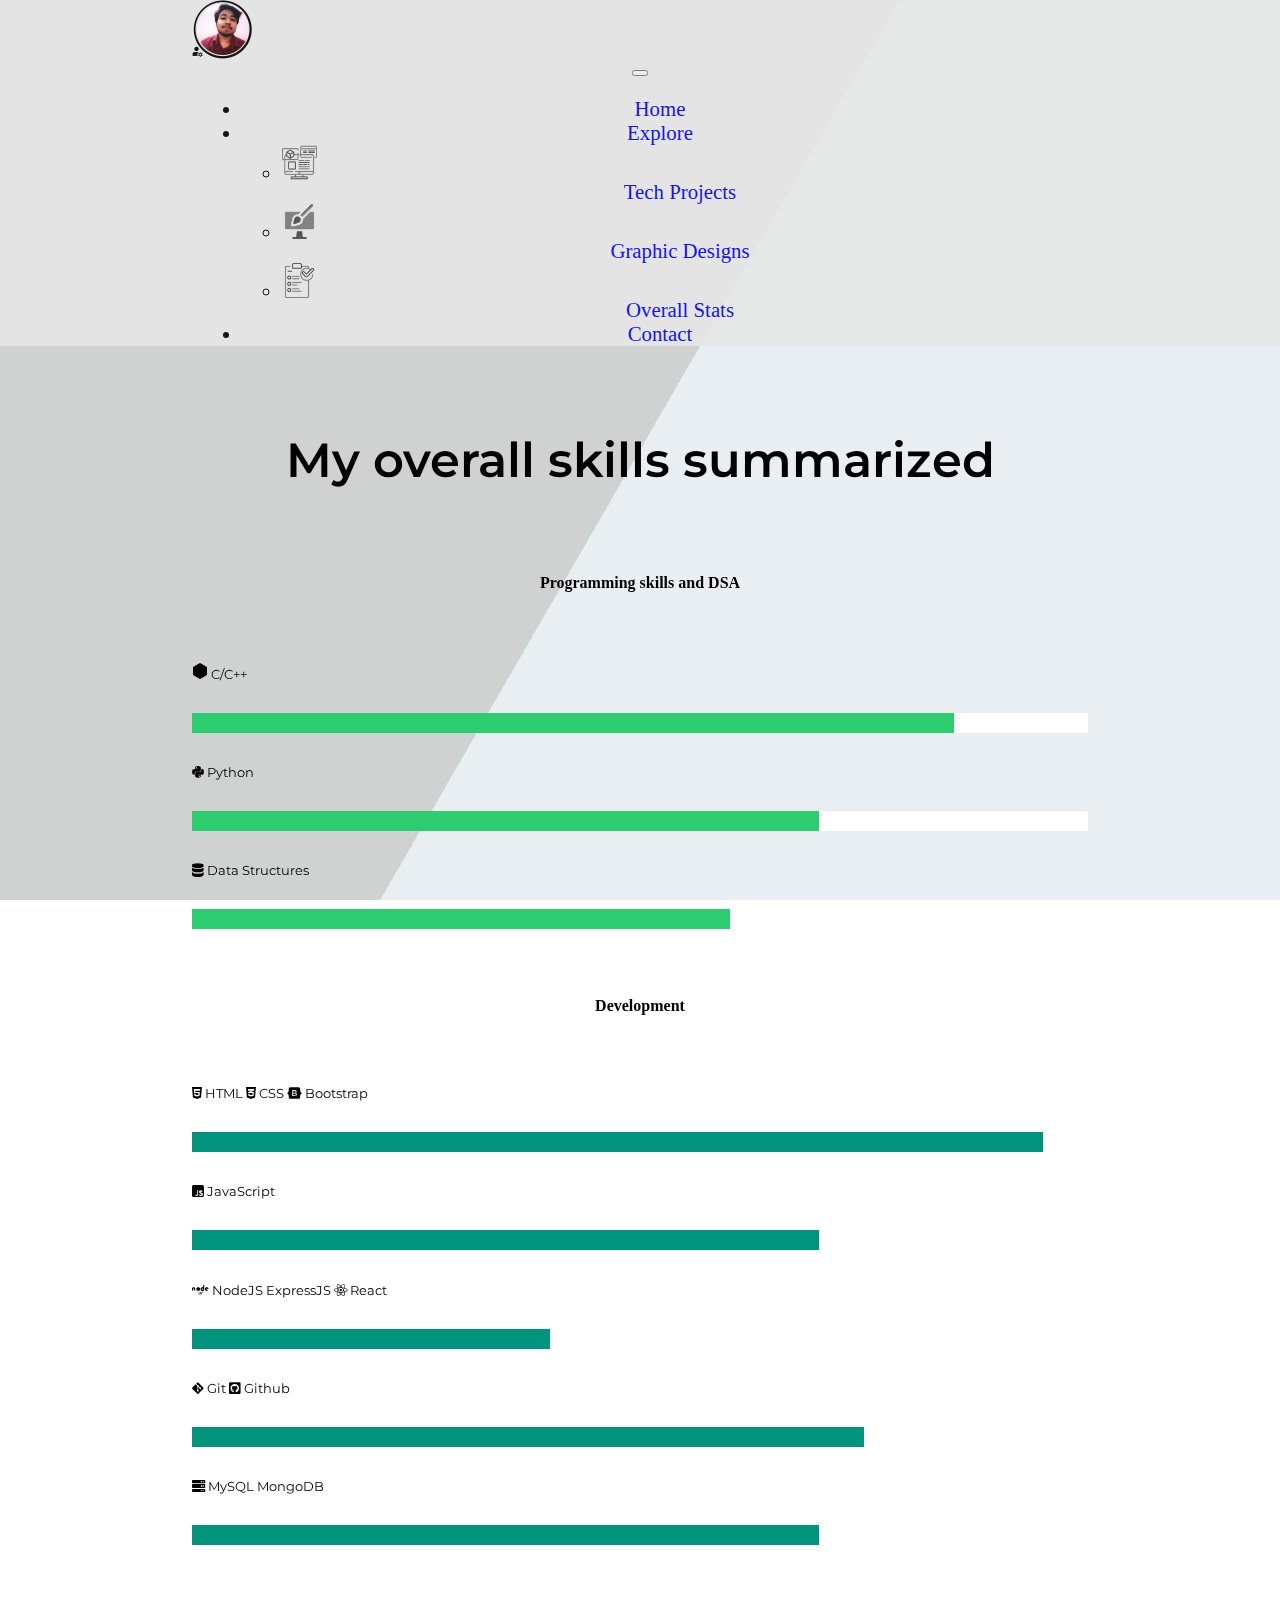
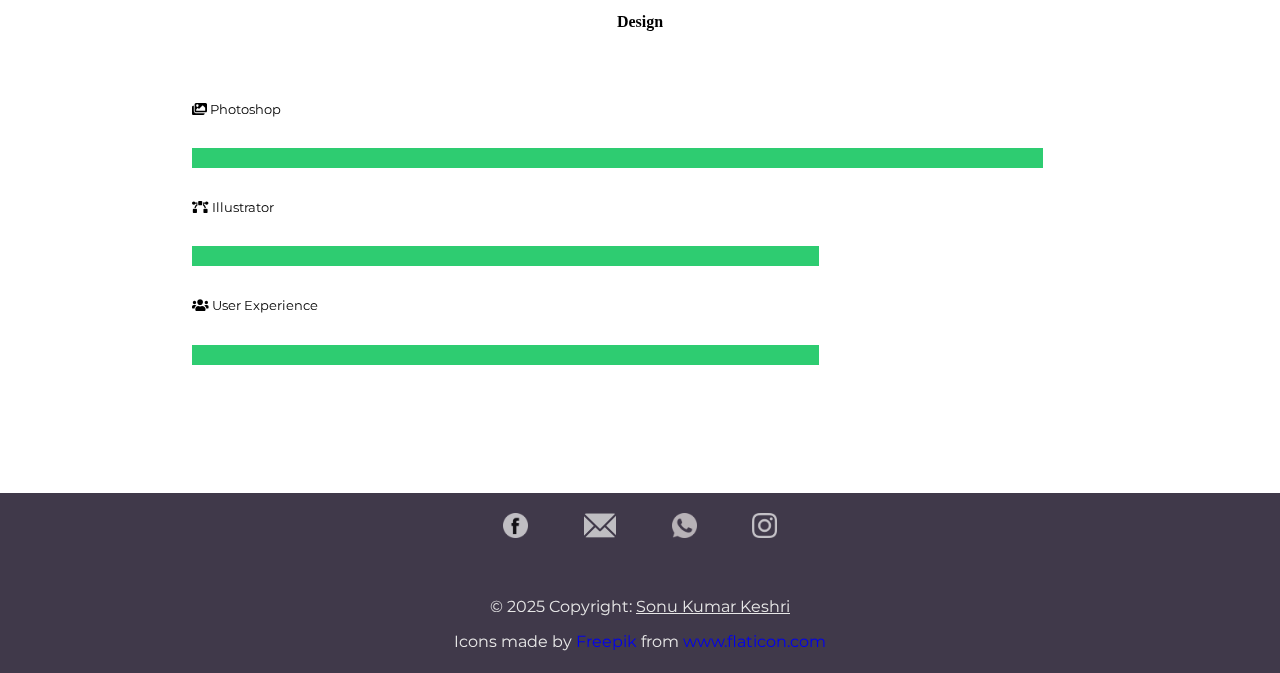
<file: stats.html>
<!doctype html>
<html lang="en">

<head>
  <!-- Required meta tags -->
  <meta charset="utf-8">
  <meta name="viewport" content="width=device-width, initial-scale=1">

  <!-- Bootstrap CSS -->
  <link href="https://cdn.jsdelivr.net/npm/bootstrap@5.0.1/dist/css/bootstrap.min.css" rel="stylesheet" integrity="sha384-+0n0xVW2eSR5OomGNYDnhzAbDsOXxcvSN1TPprVMTNDbiYZCxYbOOl7+AMvyTG2x" crossorigin="anonymous">
  <!-- Google fonts -->
  <link rel="preconnect" href="https://fonts.gstatic.com">
  <link href="https://fonts.googleapis.com/css2?family=Montserrat:wght@100;200;400;500;700&family=Roboto&family=Source+Sans+Pro&display=swap" rel="stylesheet">

  <!-- icons ke liye -->
  <link rel="stylesheet" href="https://use.fontawesome.com/releases/v5.13.0/css/all.css">

  <!-- Apna Stylesheet and favicon, created from favicon.cc -->
  <link rel="stylesheet" href="styles.css">
  <link rel="icon" href="images/favicon.ico">

  <title>STATS | Sonu</title>
</head>

<body>

  <!-- Navigation Bar -->

  <div class="navigationBar">
    <nav class="navbar navbar-expand-md navbar-light">
      <div class="container-fluid">
        <a class="navbar-brand" href="index.html"><img src="images\IMG_20210610_123647_2.png" alt=""> </a>

        <button class="navbar-toggler" type="button" data-bs-toggle="collapse" data-bs-target="#navbarSupportedContent" aria-controls="navbarSupportedContent" aria-expanded="false" aria-label="Toggle navigation">
          <span class="navbar-toggler-icon"></span>
        </button>
        <div class="collapse navbar-collapse" id="navbarSupportedContent">

          <ul class="navbar-nav ms-auto nav justify-content-end">

            <li class="nav-item"><a class="nav-link" href="index.html"> Home </a> </li>


            <li class="nav-item dropdown">
              <a class="nav-link dropdown-toggle  active" href="#" id="navbarDarkDropdownMenuLink" role="button" data-bs-toggle="dropdown" aria-expanded="false">
                Explore
              </a>
              <ul class="dropdown-menu dropdown-menu-light" aria-labelledby="navbarDarkDropdownMenuLink">
                <li><a class="dropdown-item " href="TechProjects.html"><img class="exploreIcons" src="images\projection.png" alt="Tech Projects"> Tech Projects</a></li>
                <li><a class="dropdown-item " href="graphicDesigns.html"><img class="exploreIcons" src="images\graphic-design.png" alt="Tech Projects">Graphic Designs</a></li>
                <li><a class="dropdown-item active" href="#"><img class="exploreIcons" src="images\briefing.png" alt="Tech Projects">Overall Stats</a></li>
              </ul>
            </li>

            <li class="nav-item"> <a class="nav-link" href="contact.html"> Contact
              </a> </li>

          </ul>
        </div>
      </div>
    </nav>
  </div>

  <h2 class="h2">My overall skills summarized</h2>

  <!-- stats -->

  <h4>Programming skills and DSA </h4>
  <br>

  <div class="container-fluid">

    <div class="graph-cont">
      <h5 style="text-align:left;"><svg xmlns="http://www.w3.org/2000/svg" width="16" height="16" fill="currentColor" class="bi bi-hexagon-fill" viewBox="0 0 16 16">
          <path fill-rule="evenodd" d="M8.5.134a1 1 0 0 0-1 0l-6 3.577a1 1 0 0 0-.5.866v6.846a1 1 0 0 0 .5.866l6 3.577a1 1 0 0 0 1 0l6-3.577a1 1 0 0 0 .5-.866V4.577a1 1 0 0 0-.5-.866L8.5.134z" />
        </svg> C/C++</h5>
      <!--bootstrap icons-svg format hexagon -->

      <div class="bar bar1"></div>

      <h5 style="text-align:left;"><i class="fab fa-python"></i> Python</h5>
      <div class="bar bar2"></div>


      <h5 style="text-align:left;"> <i class="fas fa-database"></i> Data Structures</h5>
      <div class="bar bar3"></div>
    </div>
  </div>


  </div>

  <!-- another line of stats -->
  <br><br>
  <h4>Development </h4>
  <br>

  <div class="container-fluid">

    <div class="graph-cont">
      <h5 style="text-align:left;"><i class="fab fa-html5"></i> HTML <i class="fab fa-css3-alt"></i> CSS <i class="fab fa-bootstrap"></i> Bootstrap</h5>

      <div class="baro baro1"></div>

      <h5 style="text-align:left;"><i class="fab fa-js-square"></i> JavaScript</h5>
      <div class="baro baro2"></div>


      <h5 style="text-align:left;"> <i class="fab fa-node"></i> NodeJS ExpressJS <i class="fab fa-react"></i> React</h5>
      <div class="baro baro3"></div>

      <h5 style="text-align:left;"> <i class="fab fa-git-alt"></i> Git <i class="fab fa-github-square"></i> Github</h5>
      <div class="baro baro4"></div>

      <h5 style="text-align:left;"> <i class="fas fa-server"></i> MySQL MongoDB </h5>
      <div class="baro baro5"></div>
    </div>

  </div>

  <!-- another set -->

  <br><br>
  <h4>Design </h4>
  <br>

  <div class="container-fluid">

    <div class="graph-cont">
      <h5 style="text-align:left;"><i class="fas fa-images"></i> Photoshop</h5>
      <!--bootstrap icons-svg format hexagon -->

      <div class="bar bar4"></div>

      <h5 style="text-align:left;"><i class="fas fa-bezier-curve"></i> Illustrator</h5>
      <div class="bar bar5"></div>


      <h5 style="text-align:left;"> <i class="fas fa-users"></i> User Experience</h5>
      <div class="bar bar6"></div>
    </div>
  </div>


  </div>



  <!-- footer -->

  <div class="footer">


    <a href="https://www.facebook.com/sonukumar.keshri.942/"><img class="skillicons1" src="images\footer\facebook2white.png" alt="programming icon"></a>
    <a href="mailto:sonuk.ug19.ec@nitp.ac.in"><img class="skillicons1" src="images\footer\gmail2white.png" alt="prograaming icon"></a>
    <a href="https://api.whatsapp.com/send?phone=+917033834531&text=I%20found%20this%20number%20from%20your%20website.%20%F0%9F%87%AE%F0%9F%87%B3%20I%20want%20to%20%20contact%20you%20for%20_"> <img class="skillicons1" src="images\footer\whatsapp.png"
        alt="prograaming icon"></a>
    <a href="https://www.instagram.com/sonukumarkeshri4/"><img class="skillicons1" src="images\footer\instagram1.png" alt="prograaming icon"></a>


    <br><br>
    <p class="lasttext">© 2025 Copyright: <u>Sonu Kumar Keshri</u></p>
    <p class="lasttext">Icons made by <a href="https://www.freepik.com" title="Freepik">Freepik</a> from <a href="https://www.flaticon.com/" title="Flaticon">www.flaticon.com</a> </p>


  </div>





  <!-- for animation effect -->

  <div class="bg"></div>
  <div class="bg bg2"></div>
  <div class="bg bg3"></div>


  <!-- Optional JavaScript; choose one of the two! -->

  <!-- Option 1: Bootstrap Bundle with Popper -->
  <!--
    <script src="https://cdn.jsdelivr.net/npm/bootstrap@5.0.1/dist/js/bootstrap.bundle.min.js" integrity="sha384-gtEjrD/SeCtmISkJkNUaaKMoLD0//ElJ19smozuHV6z3Iehds+3Ulb9Bn9Plx0x4" crossorigin="anonymous"></script>
   -->
  <!-- Option 2: Separate Popper and Bootstrap JS -->

  <script src="https://cdn.jsdelivr.net/npm/@popperjs/core@2.9.2/dist/umd/popper.min.js" integrity="sha384-IQsoLXl5PILFhosVNubq5LC7Qb9DXgDA9i+tQ8Zj3iwWAwPtgFTxbJ8NT4GN1R8p" crossorigin="anonymous"></script>
  <script src="https://cdn.jsdelivr.net/npm/bootstrap@5.0.1/dist/js/bootstrap.min.js" integrity="sha384-Atwg2Pkwv9vp0ygtn1JAojH0nYbwNJLPhwyoVbhoPwBhjQPR5VtM2+xf0Uwh9KtT" crossorigin="anonymous"></script>


</body>

</html>
</file>
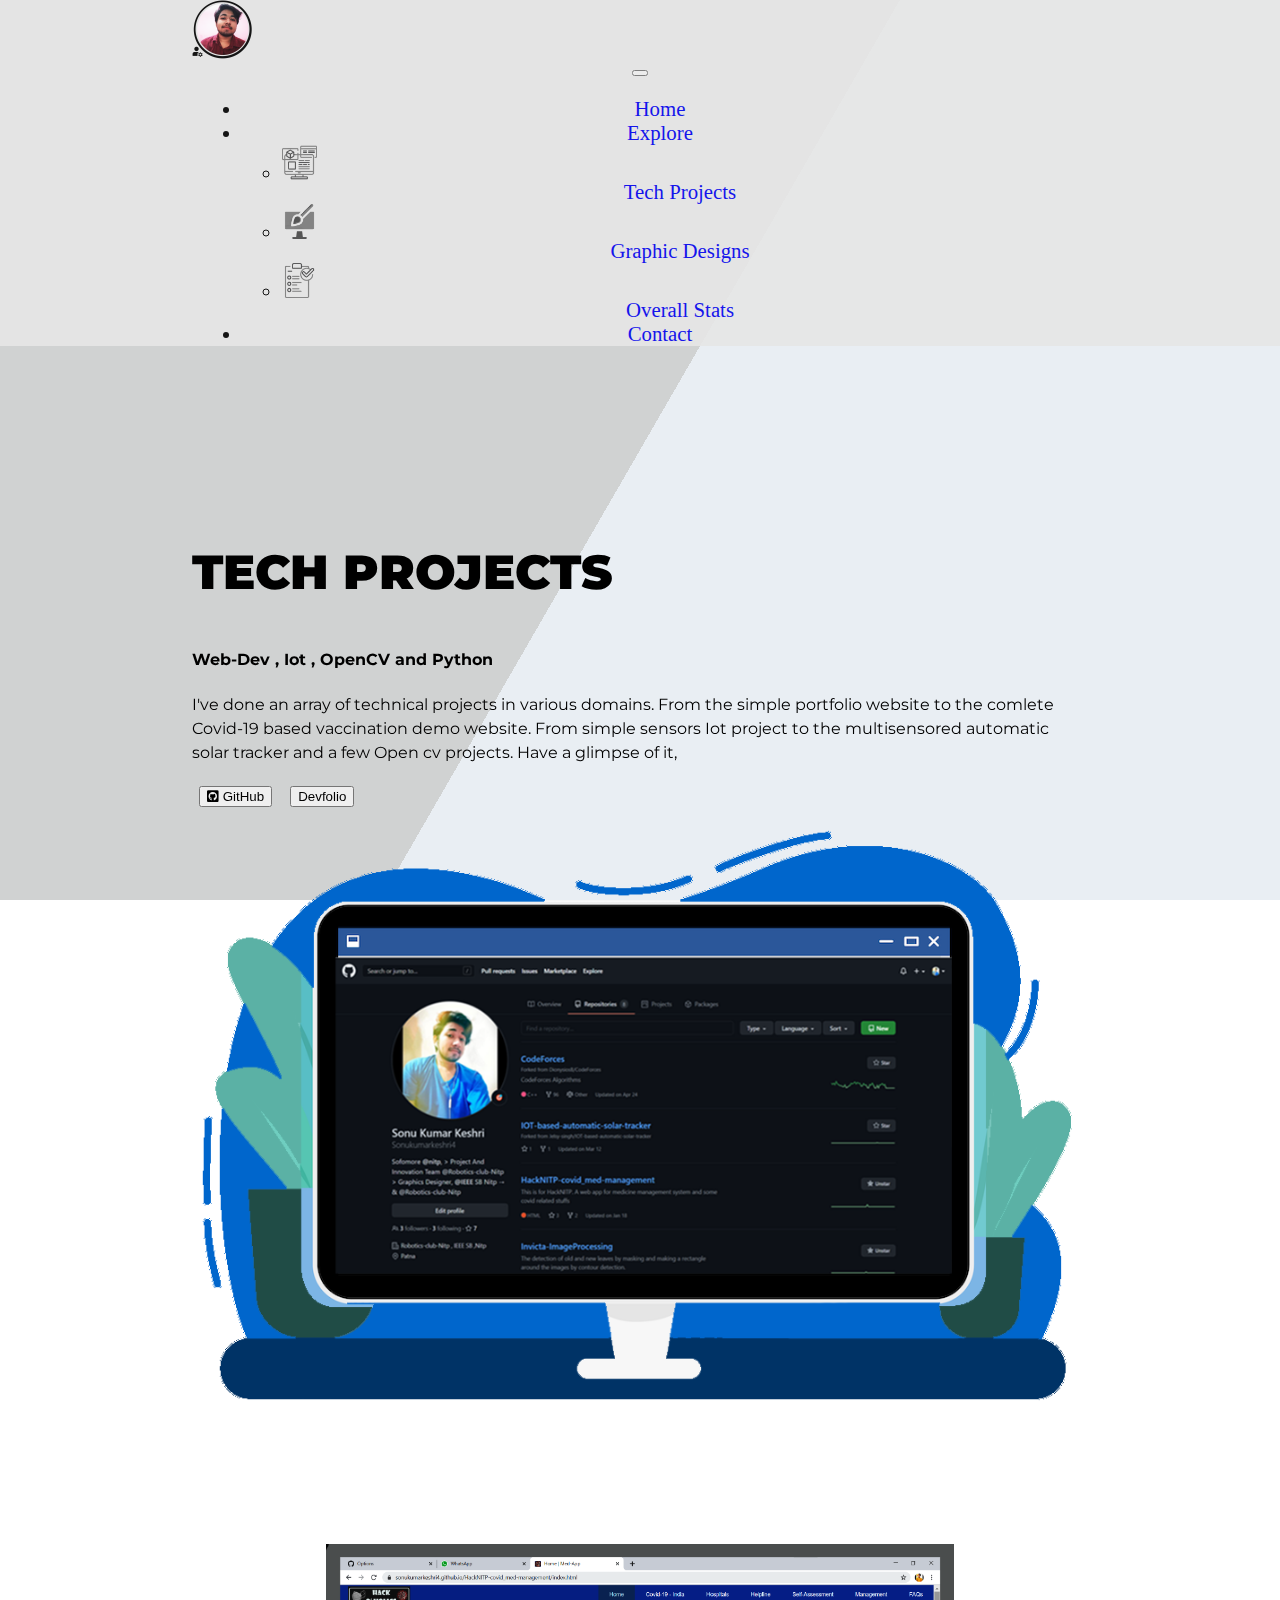
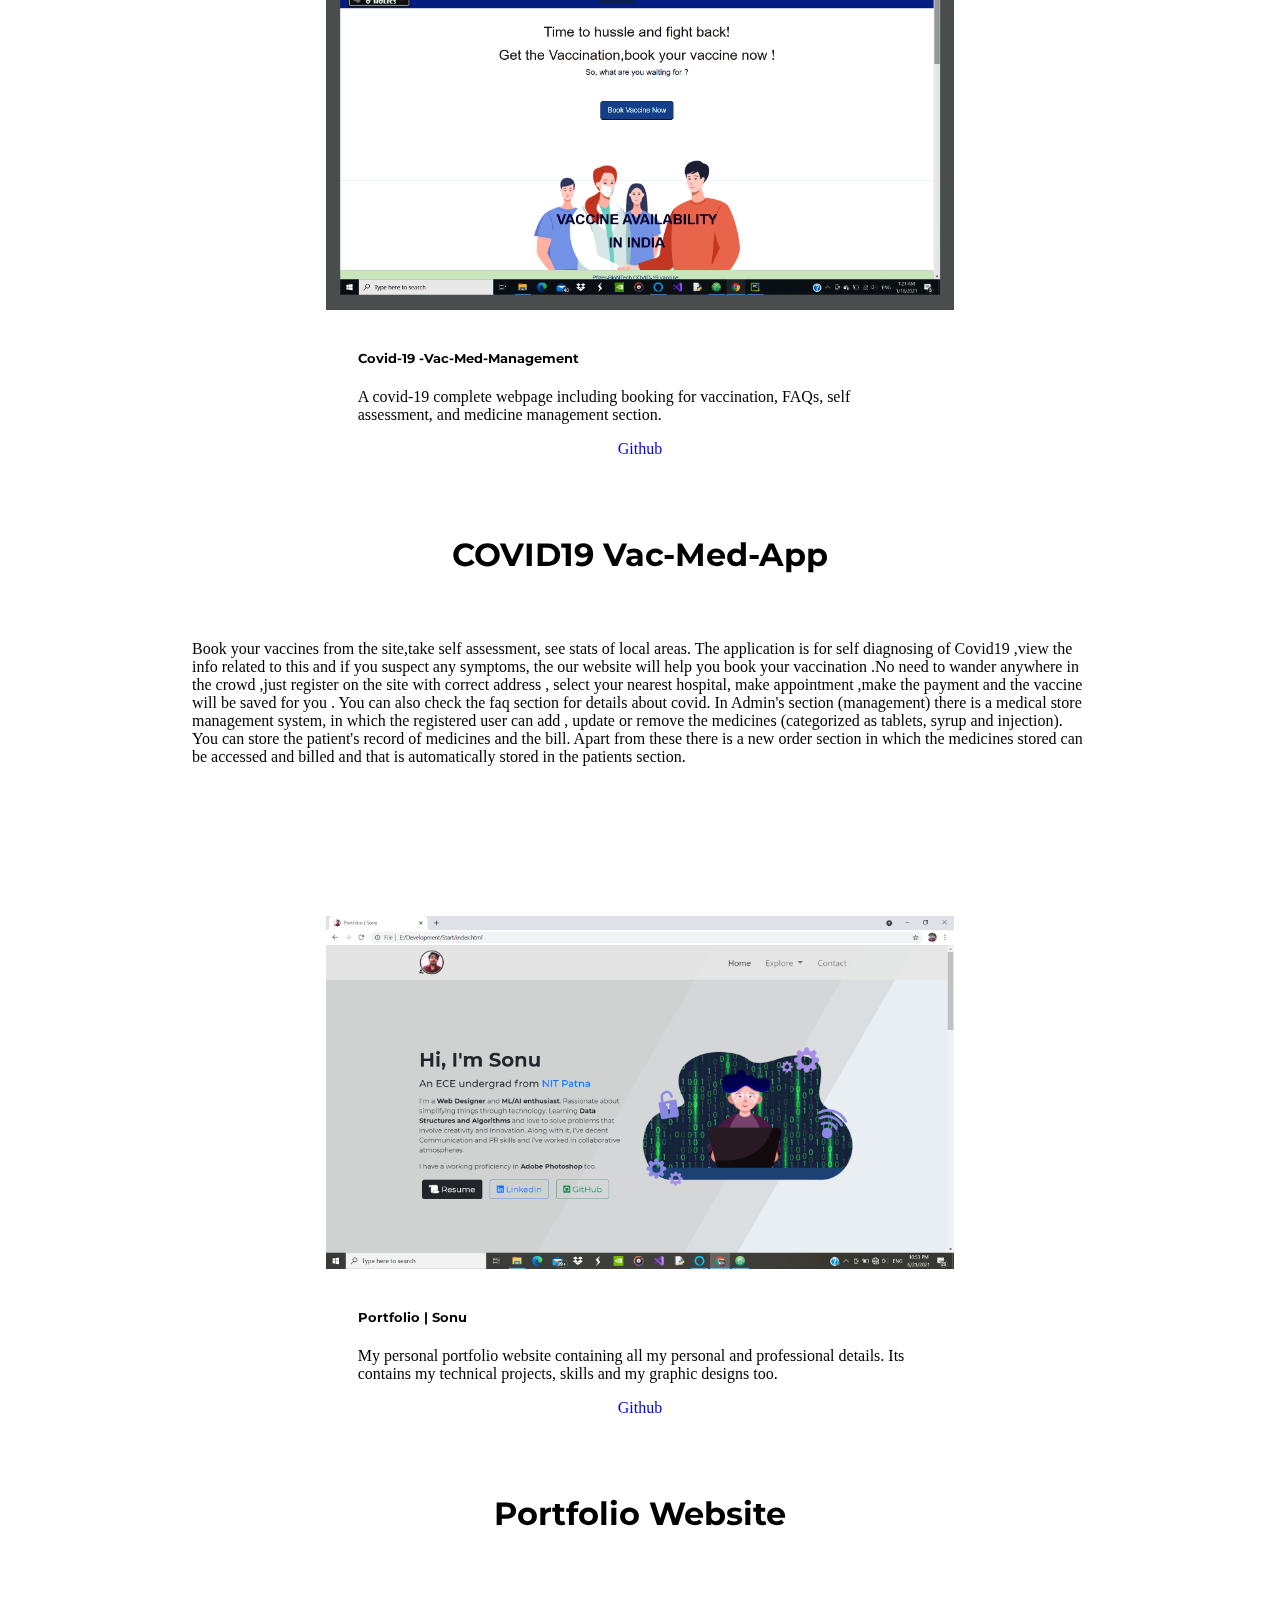
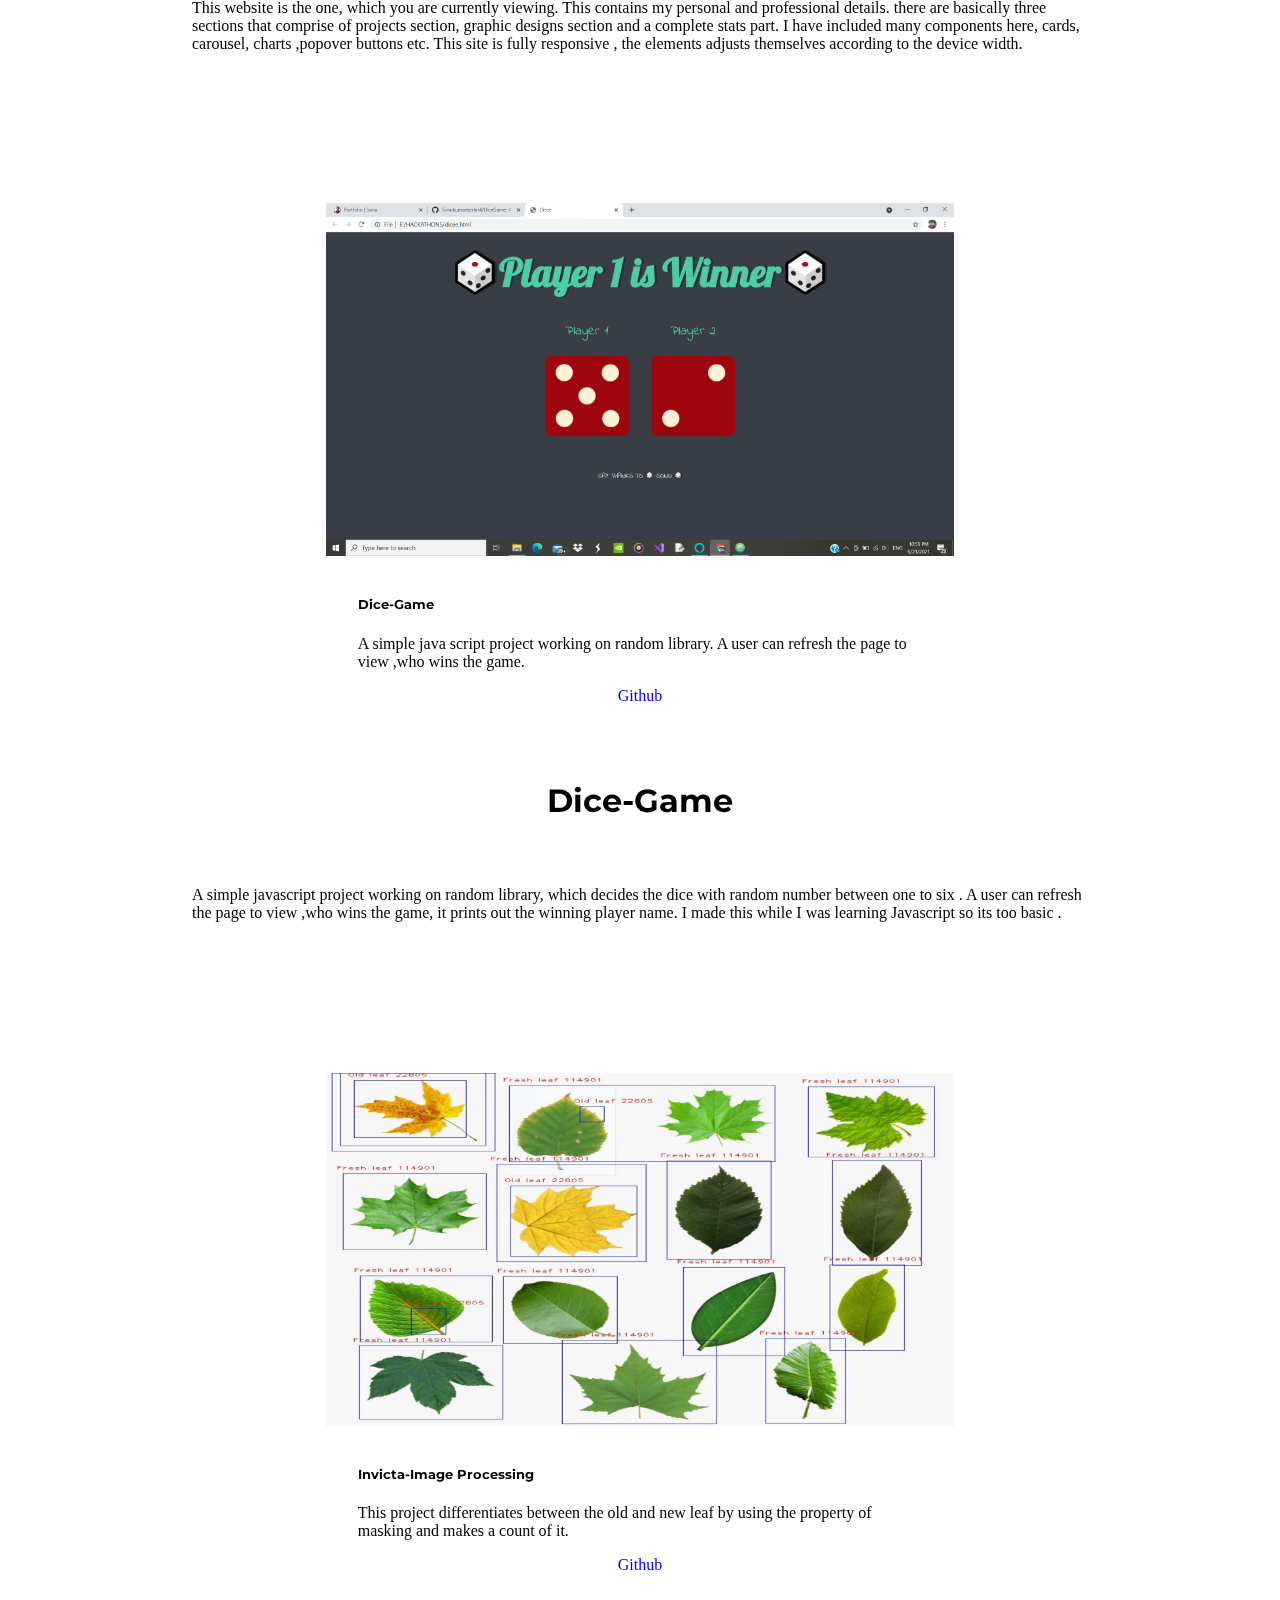
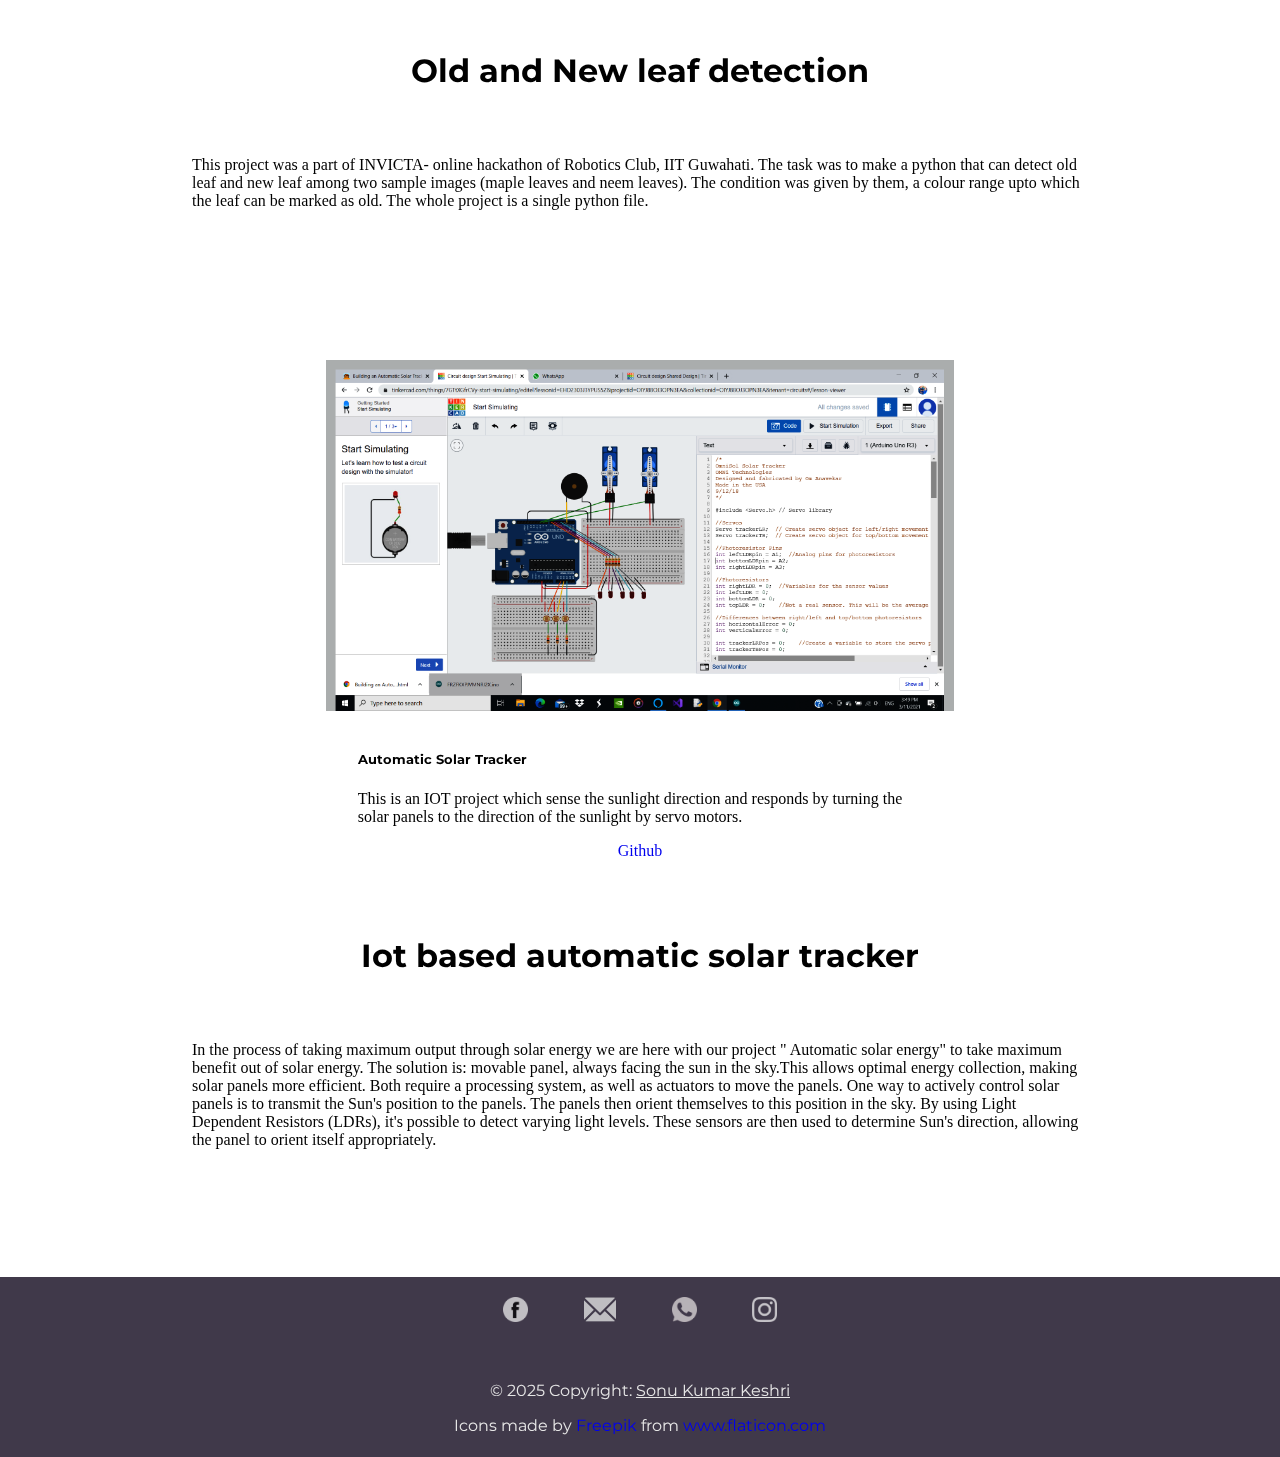
<file: TechProjects.html>
<!doctype html>
<html lang="en">

<head>
  <!-- Required meta tags -->
  <meta charset="utf-8">
  <meta name="viewport" content="width=device-width, initial-scale=1">

  <!-- Bootstrap CSS -->
  <link href="https://cdn.jsdelivr.net/npm/bootstrap@5.0.1/dist/css/bootstrap.min.css" rel="stylesheet" integrity="sha384-+0n0xVW2eSR5OomGNYDnhzAbDsOXxcvSN1TPprVMTNDbiYZCxYbOOl7+AMvyTG2x" crossorigin="anonymous">
  <!-- Google fonts -->
  <link rel="preconnect" href="https://fonts.gstatic.com">
  <link href="https://fonts.googleapis.com/css2?family=Montserrat:wght@100;200;400;500;700&family=Roboto&family=Source+Sans+Pro&display=swap" rel="stylesheet">

  <!-- icons ke liye -->
  <link rel="stylesheet" href="https://use.fontawesome.com/releases/v5.13.0/css/all.css">

  <!-- Apna Stylesheet and favicon, created from favicon.cc -->
  <link rel="stylesheet" href="styles.css">
  <link rel="icon" href="images/favicon.ico">

  <title>TECH-PROJECTS | Sonu</title>
</head>

<body>

  <!-- Navigation Bar -->

  <div class="navigationBar">
    <nav class="navbar navbar-expand-md navbar-light">
      <div class="container-fluid">
        <a class="navbar-brand" href="index.html"><img src="images\IMG_20210610_123647_2.png" alt=""> </a>

        <button class="navbar-toggler" type="button" data-bs-toggle="collapse" data-bs-target="#navbarSupportedContent" aria-controls="navbarSupportedContent" aria-expanded="false" aria-label="Toggle navigation">
          <span class="navbar-toggler-icon"></span>
        </button>
        <div class="collapse navbar-collapse" id="navbarSupportedContent">

          <ul class="navbar-nav ms-auto nav justify-content-end">

            <li class="nav-item"><a class="nav-link" href="index.html"> Home </a> </li>


            <li class="nav-item dropdown">
              <a class="nav-link dropdown-toggle  active" href="#" id="navbarDarkDropdownMenuLink" role="button" data-bs-toggle="dropdown" aria-expanded="false">
                Explore
              </a>
              <ul class="dropdown-menu dropdown-menu-light" aria-labelledby="navbarDarkDropdownMenuLink">
                <li><a class="dropdown-item active" href="#"><img class="exploreIcons" src="images\projection.png" alt="Tech Projects"> Tech Projects</a></li>
                <li><a class="dropdown-item" href="graphicDesigns.html"><img class="exploreIcons" src="images\graphic-design.png" alt="Tech Projects">Graphic Designs</a></li>
                <li><a class="dropdown-item" href="stats.html"><img class="exploreIcons" src="images\briefing.png" alt="Tech Projects">Overall Stats</a></li>
              </ul>
            </li>

            <li class="nav-item"> <a class="nav-link" href="contact.html"> Contact
              </a> </li>

          </ul>
        </div>
      </div>
    </nav>
  </div>



  <!-- intro basic -->
  <div class="container-fluid">
    <div class="rower">
      <div class="row">

        <div class="col-lg-6 col-md-6">
          <div class="infoText">
            <h2>TECH PROJECTS</h2>
            <h4>Web-Dev , Iot , OpenCV and Python</h4>
            <p></p>
            <p> I've done an array of technical projects in various domains. From the simple portfolio website to the comlete Covid-19 based vaccination demo website.
              From simple sensors Iot project to the multisensored automatic solar tracker and a few Open cv projects. Have a glimpse of it, </p>
            <p></p>

            <p></p>
            <a href="https://github.com/sonukumarkeshri4"> <button class="btn btn-lg  btn-dark btn-block" type="button" name="button"> <i class="fab fa-github-square"></i> GitHub </button></a>
            <a href="https://devfolio.co/@SonuKumarKeshri"> <button class="btn btn-lg btn-outline-primary btn-block" type="button" name="button"> Devfolio </button></a>

          </div>
        </div>
        <div class="col-lg-6 col-md-6">
          <img src="images\be863dfe117476934434a272b0d0329429bbe2e0.png" alt="MY IMAGE" height="280px" width="auto">
        </div>

      </div>
    </div>
  </div>



  <!-- projects, chaliye shuru krte hain -->

  <div class="container-fluid">

    <div class="rower">
      <div class="row">
        <div class="col-lg-6 col-md-6">

          <div class="card">
            <img src="images\tech\Screenshot (225).png" class="card-img-top" alt="web-dev projects">
            <div class="card-body">
              <br>
              <h5 class="card-title">Covid-19 -Vac-Med-Management</h5>
              <p class="card-text">A covid-19 complete webpage including booking for vaccination, FAQs, self assessment, and medicine management section.</p>
              <a href="https://github.com/Sonukumarkeshri4/HackNITP-covid_med-management" class="btn btn-dark btn-lg">Github</a>
<br>
            </div>
          </div>

        </div>

        <div class="col-lg-6 col-md-6">
          <p class="intern">COVID19 Vac-Med-App</p>
          <br>
          <p style="text-align:left;">Book your vaccines from the site,take self assessment, see stats of local areas. The application is for
            self diagnosing of Covid19 ,view the info related to this and if you suspect any symptoms, the our website will help you book
            your vaccination .No need to wander anywhere in the crowd ,just register on the site with correct address , select your nearest
            hospital, make appointment ,make the payment and the vaccine will be saved for you . You can also check the faq section for details about covid.
            In Admin's section (management) there is a medical store management system, in which the registered user can add , update or remove the medicines (categorized as
            tablets, syrup and injection). You can store the patient's record of medicines and the bill.
            Apart from these there is a new order section in which the medicines stored can be accessed and billed and that is automatically
            stored in the patients section.
          </p>
        </div>

      </div>
    </div>
  </div>

  <!-- project2 -->

  <div class="container-fluid">

    <div class="rower">
      <div class="row">


        <div class="col-lg-6 col-md-6">

          <div class="card">
            <img src="images\tech\Screenshot (431).png" class="card-img-top" alt="web-dev projects">
            <div class="card-body">
              <br>
              <h5 class="card-title">Portfolio | Sonu</h5>
              <p class="card-text">My personal portfolio website containing all my personal and professional details. Its contains my technical projects, skills and my graphic designs too.</p>
              <a href="https://github.com/Sonukumarkeshri4/personal-Portfolio" class="btn btn-dark btn-lg">Github</a>
              <br>
            </div>
          </div>

        </div>

        <div class="col-lg-6 col-md-6">
          <p class="intern">Portfolio Website</p>
          <br>
          <p style="text-align:left;"> This website is the one, which you are currently viewing. This contains my personal and professional details.
            there are basically three sections that comprise of projects section, graphic designs section and a complete stats part.
            I have included many components here, cards, carousel, charts ,popover buttons etc. This site is fully responsive , the elements adjusts themselves according
            to the device width.
          </p>
        </div>


      </div>
    </div>
  </div>


<!-- project 3 -->

<div class="container-fluid">

  <div class="rower">
    <div class="row">


      <div class="col-lg-6 col-md-6">

        <div class="card">
          <img src="images\tech\Screenshot (432).png" class="card-img-top" alt="web-dev projects">
          <div class="card-body">
            <br>
            <h5 class="card-title">Dice-Game</h5>
            <p class="card-text">A simple java script project working on random library. A user can refresh the page to view ,who wins the game.</p>
            <a href="https://github.com/Sonukumarkeshri4/DiceGame" class="btn btn-dark btn-lg">Github</a>
            <br>
          </div>
        </div>

      </div>

      <div class="col-lg-6 col-md-6">
        <p class="intern">Dice-Game</p>
        <br>
        <p style="text-align:left;"> A simple javascript project working on random library, which decides the dice with random number between one to six . A user can refresh the page to view ,who wins the game,
          it prints out the winning player name. I made this while I was learning Javascript so its too basic .
        </p>
      </div>


    </div>
  </div>
</div>

<!-- project-4 -->

<div class="container-fluid">

  <div class="rower">
    <div class="row">


      <div class="col-lg-6 col-md-6">

        <div class="card">
          <img src="images\tech\output1.jpg" class="card-img-top" alt="web-dev projects">
          <div class="card-body">
            <br>
            <h5 class="card-title">Invicta-Image Processing</h5>
            <p class="card-text">This project differentiates between the old and new leaf by using the property of masking and makes a count of it.</p>
            <a href="https://github.com/Sonukumarkeshri4/Invicta-ImageProcessing" class="btn btn-dark btn-lg">Github</a>
            <br>
          </div>
        </div>

      </div>

      <div class="col-lg-6 col-md-6">
        <p class="intern">Old and New leaf detection</p>
        <br>
        <p style="text-align:left;"> This project was a part of INVICTA- online hackathon of Robotics Club, IIT Guwahati. The task was to make a python
          that can detect old leaf and new leaf among two sample images (maple leaves and neem leaves). The condition was given by them, a colour range upto
          which the leaf can be marked as old. The whole project is a single python file.

        </p>
      </div>


    </div>
  </div>
</div>


<!-- project 5 -->

<div class="container-fluid">

  <div class="rower">
    <div class="row">


      <div class="col-lg-6 col-md-6">

        <div class="card">
          <img src="images\tech\Screenshot (281).png" class="card-img-top" alt="web-dev projects">
          <div class="card-body">
            <br>
            <h5 class="card-title">Automatic Solar Tracker</h5>
            <p class="card-text">This is an IOT project which sense the sunlight direction and responds by turning the solar panels to the direction of the sunlight by servo motors.</p>
            <a href="https://github.com/Sonukumarkeshri4/IOT-based-automatic-solar-tracker" class="btn btn-dark btn-lg">Github</a>
            <br>
          </div>
        </div>

      </div>

      <div class="col-lg-6 col-md-6">
        <p class="intern">Iot based automatic solar tracker</p>
        <br>
        <p style="text-align:left;">In the process of taking maximum output through solar energy we are here with our project " Automatic solar energy" to take maximum benefit out of solar energy. The solution is: movable panel, always facing the sun in the sky.This allows optimal energy collection, making solar panels more efficient. Both require a processing system, as well as actuators to move the panels. One way to actively control solar panels is to transmit the Sun's position to the panels. The panels then orient themselves to this position in the sky. By using Light Dependent Resistors (LDRs), it's possible to detect varying light levels. These sensors are then used to determine Sun's direction, allowing the panel to orient itself appropriately.

        </p>
      </div>


    </div>
  </div>
</div>



  <!-- footer -->

  <div class="footer">


    <a href="https://www.facebook.com/sonukumar.keshri.942/"><img class="skillicons1" src="images\footer\facebook2white.png" alt="programming icon"></a>
    <a href="mailto:sonuk.ug19.ec@nitp.ac.in"><img class="skillicons1" src="images\footer\gmail2white.png" alt="prograaming icon"></a>
    <a href="https://api.whatsapp.com/send?phone=+917033834531&text=I%20found%20this%20number%20from%20your%20website.%20%F0%9F%87%AE%F0%9F%87%B3%20I%20want%20to%20%20contact%20you%20for%20_"> <img class="skillicons1" src="images\footer\whatsapp.png"
        alt="prograaming icon"></a>
    <a href="https://www.instagram.com/sonukumarkeshri4/"><img class="skillicons1" src="images\footer\instagram1.png" alt="prograaming icon"></a>


    <br><br>
    <p class="lasttext">© 2025 Copyright: <u>Sonu Kumar Keshri</u></p>
    <p class="lasttext">Icons made by <a href="https://www.freepik.com" title="Freepik">Freepik</a> from <a href="https://www.flaticon.com/" title="Flaticon">www.flaticon.com</a> </p>


  </div>





  <!-- for animation effect -->

  <div class="bg"></div>
  <div class="bg bg2"></div>
  <div class="bg bg3"></div>


  <!-- Optional JavaScript; choose one of the two! -->

  <!-- Option 1: Bootstrap Bundle with Popper -->
  <!--
    <script src="https://cdn.jsdelivr.net/npm/bootstrap@5.0.1/dist/js/bootstrap.bundle.min.js" integrity="sha384-gtEjrD/SeCtmISkJkNUaaKMoLD0//ElJ19smozuHV6z3Iehds+3Ulb9Bn9Plx0x4" crossorigin="anonymous"></script>
   -->
  <!-- Option 2: Separate Popper and Bootstrap JS -->

  <script src="https://cdn.jsdelivr.net/npm/@popperjs/core@2.9.2/dist/umd/popper.min.js" integrity="sha384-IQsoLXl5PILFhosVNubq5LC7Qb9DXgDA9i+tQ8Zj3iwWAwPtgFTxbJ8NT4GN1R8p" crossorigin="anonymous"></script>
  <script src="https://cdn.jsdelivr.net/npm/bootstrap@5.0.1/dist/js/bootstrap.min.js" integrity="sha384-Atwg2Pkwv9vp0ygtn1JAojH0nYbwNJLPhwyoVbhoPwBhjQPR5VtM2+xf0Uwh9KtT" crossorigin="anonymous"></script>


</body>

</html>
</file>
<file: styles.css>
.bg {
  animation:slide 3s ease-in-out infinite alternate;
  background-image: linear-gradient(-60deg, rgb(230, 236, 242) 50%, rgb(202, 204, 204) 50%);
  bottom:0;
  left:-50%;
  opacity:.5;
  position:fixed;
  right:-50%;
  top:0;
  z-index:-1;
}

.bg2 {
  animation-direction:alternate;
  animation-duration:4s;
}

.bg3 {
  animation-duration:5s;
}


@keyframes slide {
  0% {
    transform:translateX(-25%);
  }
  100% {
    transform:translateX(25%);
  }
}

body{
  margin: 0;
  text-align: center;


}


.navigationBar{
  margin-top: 0;
  background-color:#e6e6e6;
  opacity:0.9;
  position: static;
}
.navbar-brand{

}
.nav-item{
  font-weight: 400;
  font-size: 1.3rem;
  margin:0 10px;
}
h2{
  font-family:  'Montserrat', sans-serif;
    font-size: 3rem; /*Optional*/
    line-height: 1.5; /*Optional*/
    font-weight: 900;
}
h3{
  margin: 5% 0;
}
a{
  text-decoration: none;
}

img{
  display: block;
  max-width: 100%;
  height: auto;
}

.container-fluid{
  padding: 0 15%;
}
.rower{
  padding-top: 15%;
}
.infoText{
  text-align: left;
  font-family: 'Montserrat';
    line-height: 1.5;
}
button{

  margin: 5px 7px;

}
.exploreIcons{
  text-align: center;
  height: 35px;
  width: auto;
}
.skillicons{
  text-align: left;
  height: 55px;
  width: auto;
}
.skillicons:hover{
  opacity: 0.8;
}
.infoText2{
  text-align: left;
  font-family: 'Montserrat';
  font-size: 15px;
  padding: 5% 5%;

}
.infoText2:hover{
  font-weight: bold;
}

.platform-icons{
  height: 2rem;
  width: auto;

}
.platform-icons-codechef{
  height: 3rem;
  width: auto;

  position: relative;
  bottom: 15px;
}
.platformMargin{

padding: 5% 0;
}

.card-title,.card-text{
  text-align: left;
  padding: 0 5%;
}
.card-title{
  font-weight: 700;

}
.card{
  width: 70%;
  margin:auto;

}
.intern{
  font-family:  'Montserrat', sans-serif;
    font-size: 2rem; /*Optional*/

    font-weight: 700;
    padding-top: 5%;
}
.softskills1{
padding-top: 4%;
}

.soft-skills{
  color:#29BB89;
  padding: 2% 5%;
  text-align: left;
  font-weight: 600;
}


.achievements{
  color:black;
  padding: 0 5%;
  margin: 0;
  text-align: left;
  font-weight: 400;
}







.footer{
  font-family: 'Montserrat';
  background-color: #40394a;
  height: 180px;
  margin: 0;
  margin-top: 10%;
color: #e6e6e6;
text-align: center;


}


.skillicons1{
  height: 25px;
  width: auto;
  display: inline-flex;
  margin:20px 2%;
opacity: 0.7;
}
.skillicons1:hover{
  opacity :1;
}


/* ------------------------- contact me--------------------------- */


/*-------------------------------- graphic designs----------------------------- */
#carouselExampleDark{
  padding: 0 5%;
}
#carouselExampleDark2{
  padding: 5% 5%;
}
.illustrationS{
  margin: 2% 2%;
  background-color: #e93b81;
  color: white;
}

/*------------------------------ stats --------------------------------------------*/

.h2{
  padding: 3% 0;
  font-family: 'Montserrat';
  font-weight: 600;
}
h5{
  padding: 1% 0;
  font-family: 'Montserrat';
  font-weight: 400;
}

.bar{
  text-align: left;
  height: 20px;
  max-width: 1080px;
  margin: 0 auto 10px auto;
  line-height: 30px;
  font-size: 16px;
  color: white;
  padding: 0 0 0 10px;
  position: relative;
}
.bar::before{
  content: '';
  width: 100%;
  position: absolute;
  left: 0;
  height: 20px;
  top: 0;

  background: white;
}
.bar::after{
  content: '';
  background: #2ecc71;
  height: 20px;
  transition: 0.7s;
  display: block;
  width: 100%;
  -webkit-animation: bar-before 1 1.8s;
  position: absolute;
  top: 0;
  left: 0;

}
@-webkit-keyframes bar-before{
0%{
  width: 0px;
}
100%{
  width: 100%;
}
}
.bar1::after{
  max-width: 85%;
}
.bar2::after{
  max-width: 70%;
}
.bar3::after{
  max-width: 60%;
}
.bar4::after{
  max-width: 95%;
}
.bar5::after{
  max-width: 70%;
}
.bar6::after{
  max-width: 70%;
}
/* new bars */

.baro{
  text-align: left;
  height: 20px;
  max-width: 1080px;
  margin: 0 auto 10px auto;
  line-height: 30px;
  font-size: 16px;
  color: white;
  padding: 0 0 0 10px;
  position: relative;
}

.baro::before{
  content: '';
  width: 100%;
  position: absolute;
  left: 0;
  height: 20px;
  top: 0;

  background: white;
}
.baro::after{
  content: '';
  background: #01937C;
  height: 20px;
  transition: 0.7s;
  display: block;
  width: 100%;
  -webkit-animation: baro-before 1 1.8s;
  position: absolute;
  top: 0;
  left: 0;

}


@-webkit-keyframes baro-before{
0%{
  width: 0px;
}
100%{
  width: 100%;
}
}
.baro1::after{
  max-width: 95%;
}
.baro2::after{
  max-width: 70%;
}
.baro3::after{
  max-width: 40%;
}
.baro4::after{
  max-width: 75%;
}
.baro5::after{
  max-width: 70%;
}


@media (max-width: 370px) {
    .container-fluid {
        padding-left: 8px;
        padding-right: 5px;
    }

    .row {
        margin-left: -5px;
        margin-right: -5px;
    }
    .col, .col-1, .col-10, .col-11, .col-12, .col-2, .col-3, .col-4, .col-5, .col-6, .col-7, .col-8, .col-9, .col-auto, .col-lg, .col-lg-1, .col-lg-10, .col-lg-11, .col-lg-12, .col-lg-2, .col-lg-3, .col-lg-4, .col-lg-5, .col-lg-6, .col-lg-7, .col-lg-8, .col-lg-9, .col-lg-auto, .col-md, .col-md-1, .col-md-10, .col-md-11, .col-md-12, .col-md-2, .col-md-3, .col-md-4, .col-md-5, .col-md-6, .col-md-7, .col-md-8, .col-md-9, .col-md-auto, .col-sm, .col-sm-1, .col-sm-10, .col-sm-11, .col-sm-12, .col-sm-2, .col-sm-3, .col-sm-4, .col-sm-5, .col-sm-6, .col-sm-7, .col-sm-8, .col-sm-9, .col-sm-auto, .col-xl, .col-xl-1, .col-xl-10, .col-xl-11, .col-xl-12, .col-xl-2, .col-xl-3, .col-xl-4, .col-xl-5, .col-xl-6, .col-xl-7, .col-xl-8, .col-xl-9, .col-xl-auto {
        padding-left: 5px;
        padding-right: 5px;
    }
    .row.no-gutters {
        margin-left: 0;
        margin-right: 0;
    }
    h2{
      font-size: 2rem;font-weight: 600;
    }
    p{
      font-size: 14px;
    }
    h5{
      font-size: 16px;
      font-weight: 500;
    }
    .intern{
      font-size: 22px;
    }
    .btn{
      
    }
}
</file>
